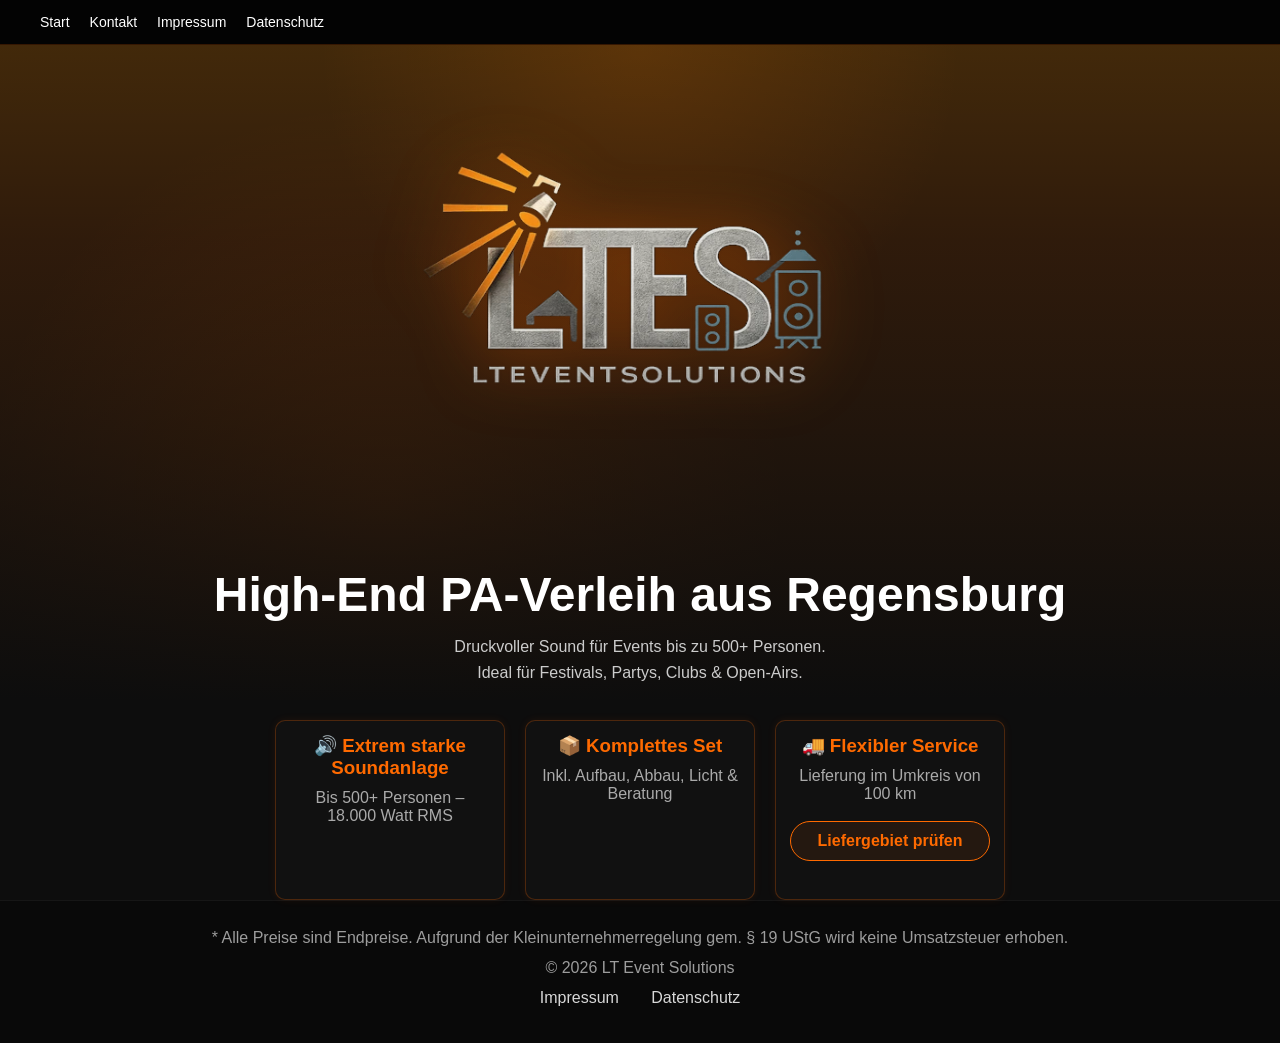
<file: index.html>
<!DOCTYPE html>
<html lang="de">
<head>
<meta charset="UTF-8">
<meta name="viewport" content="width=device-width, initial-scale=1.0">
<title>LT EventSolutions</title>

<style>
body {
    margin: 0;
    font-family: Arial, sans-serif;
    background: #0d0d0d;
    color: white;
}

/* HEADER */
header {
    display: flex;
    justify-content: space-between;
    align-items: center;
    padding: 14px 40px;
    background: rgba(0,0,0,0.8);
    border-bottom: 1px solid rgba(255, 106, 0, 0.2);
}

.nav-left, .nav-right {
    display: flex;
    gap: 20px;
}

header a {
    color: white;
    text-decoration: none;
    font-size: 14px;
    position: relative;
    cursor: pointer;
}

.header-logo-wrap {
    display: flex;
    align-items: center;
    justify-content: center;
}

.header-logo {
    height: 64px;
    width: auto;
    object-fit: contain;
    display: block;
}

.header-btn {
    padding: 8px 16px;
    border: 1px solid #ff6a00;
    border-radius: 6px;
    color: #ff6a00;
    transition: all 0.3s ease;
}

.header-btn:hover {
    background: #ff6a00;
    color: black;
}

/* DROPDOWN */
.dropdown-menu {
    display: none;
    position: absolute;
    top: 100%;
    left: 0;
    background: #1a1a1a;
    border: 1px solid rgba(255, 106, 0, 0.3);
    border-radius: 6px;
    min-width: 250px;
    margin-top: 10px;
    z-index: 100;
}

.dropdown-menu a {
    display: block;
    padding: 12px 16px;
    color: white;
    text-decoration: none;
    border-bottom: 1px solid rgba(255, 106, 0, 0.2);
}

.dropdown-menu a:last-child {
    border-bottom: none;
}

.dropdown-menu a:hover {
    background: rgba(255, 106, 0, 0.1);
    color: #ff6a00;
}

.nav-item {
    position: relative;
}

/* HERO */
.hero {
    min-height: 60vh;
    display: flex;
    justify-content: center;
    align-items: center;
    text-align: center;
    background: linear-gradient(180deg, rgba(255, 140, 0, 0.22) 0%, rgba(255, 110, 0, 0.14) 30%, rgba(13, 13, 13, 0.92) 100%),
                radial-gradient(circle at top center, rgba(255, 121, 0, 0.14), transparent 35%),
                radial-gradient(circle at 30% 70%, rgba(255, 110, 0, 0.10), transparent 40%);
    position: relative;
    overflow: hidden;
}

.hero-content {
    position: relative;
    z-index: 1;
}

.hero-content img {
    width: 760px;
    max-width: 90%;
    height: auto;
    margin: 0 auto 16px;
    display: block;
    filter: drop-shadow(0 0 30px rgba(255, 106, 0, 0.4));
    transform: scaleX(1.08) scaleY(0.96);
}

.hero h1 {
    font-size: 48px;
    margin: 14px 0 12px;
    font-weight: 900;
}

.hero p {
    color: #ccc;
    margin: 0 0 14px;
    font-size: 16px;
    line-height: 1.6;
}

/* FEATURES */
.features {
    display: flex;
    justify-content: center;
    gap: 20px;
    padding: 20px 20px 0;
    text-align: center;
    flex-wrap: wrap;
    align-items: stretch;
}

.feature-box {
    background: #111;
    padding: 14px;
    border-radius: 10px;
    width: 200px;
    min-height: 150px;
    display: flex;
    flex-direction: column;
    justify-content: flex-start;
    border: 0.8px solid rgba(255, 106, 0, 0.25);
    box-shadow: 0 0 8px rgba(255, 106, 0, 0.08);
    transition: all 0.3s ease;
}

.feature-box:hover {
    border-color: rgba(255, 106, 0, 0.45);
    box-shadow: 0 0 18px rgba(255, 106, 0, 0.16);
}

.feature-box h3 {
    margin: 0 0 10px;
    color: #ff6a00;
}

.feature-box p {
    margin: 0;
    color: #aaa;
}

.feature-box .feature-cta {
    margin-top: 18px;
    display: inline-flex;
    align-items: center;
    justify-content: center;
    padding: 10px 18px;
    border-radius: 999px;
    border: 1px solid #ff6a00;
    color: #ff6a00;
    background: rgba(255, 106, 0, 0.08);
    text-decoration: none;
    font-weight: 700;
    transition: all 0.2s ease;
}

.feature-box .feature-cta:hover {
    background: #ff6a00;
    color: #090909;
}

/* SECTION 2 */
.section {
    text-align: center;
    padding: 40px 20px;
}

.section h2 {
    font-size: 28px;
    margin-bottom: 10px;
}

.section p {
    color: #bbb;
    margin: 0;
}

/* FOOTER */
footer {
    padding: 28px 24px 36px;
    text-align: center;
    color: #9d9d9d;
    background: #090909;
    border-top: 1px solid rgba(255, 255, 255, 0.05);
}

footer p {
    margin: 0 0 12px;
}

footer a {
    color: #d8d8d8;
    margin: 0 14px;
    text-decoration: none;
    transition: color 0.2s ease;
}

footer a:hover {
    color: #fff;
}

.hero-actions {
    margin-top: 26px;
    display: flex;
    justify-content: center;
    flex-wrap: wrap;
    gap: 14px;
}

.hero-cta {
    display: inline-flex;
    align-items: center;
    justify-content: center;
    padding: 15px 28px;
    border-radius: 999px;
    border: 1px solid #ff6a00;
    background: rgba(255, 106, 0, 0.08);
    color: #ffb46f;
    font-weight: 700;
    transition: all 0.25s ease;
}

.hero-cta:hover {
    background: #ff6a00;
    color: #090909;
    text-decoration: none;
    transform: translateY(-1px);
}

/* MOBILE RESPONSIVE */
@media (max-width: 900px) {
    header {
        padding: 15px 20px;
        flex-direction: column;
        gap: 15px;
    }

    .nav-left, .nav-right {
        gap: 15px;
    }

    .hero {
        min-height: 60vh;
        padding: 20px;
    }

    .hero-content img {
        width: 180px;
        margin-bottom: 20px;
    }

    .hero h1 {
        font-size: 36px;
    }

    .features {
        flex-direction: column;
        flex-wrap: nowrap;
        align-items: center;
        gap: 15px;
        padding: 15px;
    }

    .feature-box {
        width: 100%;
        max-width: 300px;
    }

    .section {
        padding: 30px 15px;
    }

    .section h2 {
        font-size: 24px;
    }

    .dropdown-menu {
        min-width: 200px;
    }

    .header-logo {
        height: 48px;
    }
}

@media (max-width: 480px) {
    .hero h1 {
        font-size: 28px;
    }

    .hero p {
        font-size: 14px;
    }

    .hero-content img {
        width: 150px;
    }

    header a {
        font-size: 13px;
    }

    .header-btn {
        padding: 6px 12px;
    }

    .features {
        flex-direction: column;
        flex-wrap: nowrap;
        align-items: center;
        gap: 15px;
        padding: 15px;
    }

    .feature-box {
        width: 100%;
        max-width: 300px;
    }

    .header-logo {
        height: 42px;
    }
}


</style>
</head>

<body>

<header>
    <div class="nav-left">
        <a href="index.html">Start</a>
        <a href="kontakt.html">Kontakt</a>
        <a href="impressum.html">Impressum</a>
        <a href="datenschutz.html">Datenschutz</a>
    </div>
</header>

<!-- HERO -->
<section class="hero">
    <div class="hero-content">
        <!-- LOGO -->
        <img src="images/logo.webp" alt="LT EventSolutions Logo">

        <h1>High-End PA-Verleih aus Regensburg</h1>

        <p>
            Druckvoller Sound für Events bis zu 500+ Personen.<br>
            Ideal für Festivals, Partys, Clubs & Open-Airs.
        </p>
    </div>
</section>

<!-- FEATURES -->
<section class="features">
    <div class="feature-box">
        <h3>🔊 Extrem starke Soundanlage</h3>
        <p>Bis 500+ Personen – 18.000 Watt RMS</p>
    </div>

    <div class="feature-box">
        <h3>📦 Komplettes Set</h3>
        <p>Inkl. Aufbau, Abbau, Licht & Beratung</p>
    </div>

    <div class="feature-box">
        <h3>🚚 Flexibler Service</h3>
        <p>Lieferung im Umkreis von 100 km</p>
        <a href="checker.html" class="feature-cta">Liefergebiet prüfen</a>
    </div>
</section>

<!-- PA-Anlagen: Verlinkt auf eigene Seiten (pa-large.html / pa-small.html) -->

<!-- FOOTER -->
<footer>
    <p>* Alle Preise sind Endpreise. Aufgrund der Kleinunternehmerregelung gem. § 19 UStG wird keine Umsatzsteuer erhoben.</p>
    <p>© 2026 LT Event Solutions</p>
    <a href="impressum.html">Impressum</a>
    <a href="datenschutz.html">Datenschutz</a>
</footer>


<script>
(function(){
    function closeAllDropdowns() {
        document.querySelectorAll('.dropdown-menu').forEach(function(el){ el.style.display = 'none'; });
    }

    window.toggleDropdown = function(id) {
        var el = document.getElementById(id);
        if (!el) return;
        var isOpen = window.getComputedStyle(el).display !== 'none';
        closeAllDropdowns();
        el.style.display = isOpen ? 'none' : 'block';
    };

    window.togglePADropdown = function() { toggleDropdown('pa-dropdown'); };

    // Klick außerhalb schließt alle Dropdowns
    document.addEventListener('click', function(e){
        if (e.target.closest('.nav-item')) return;
        closeAllDropdowns();
    });

    // Klick auf Link in Dropdown schließt auch
    document.querySelectorAll('.dropdown-menu a').forEach(function(a){ a.addEventListener('click', closeAllDropdowns); });
})();
</script>
</file>
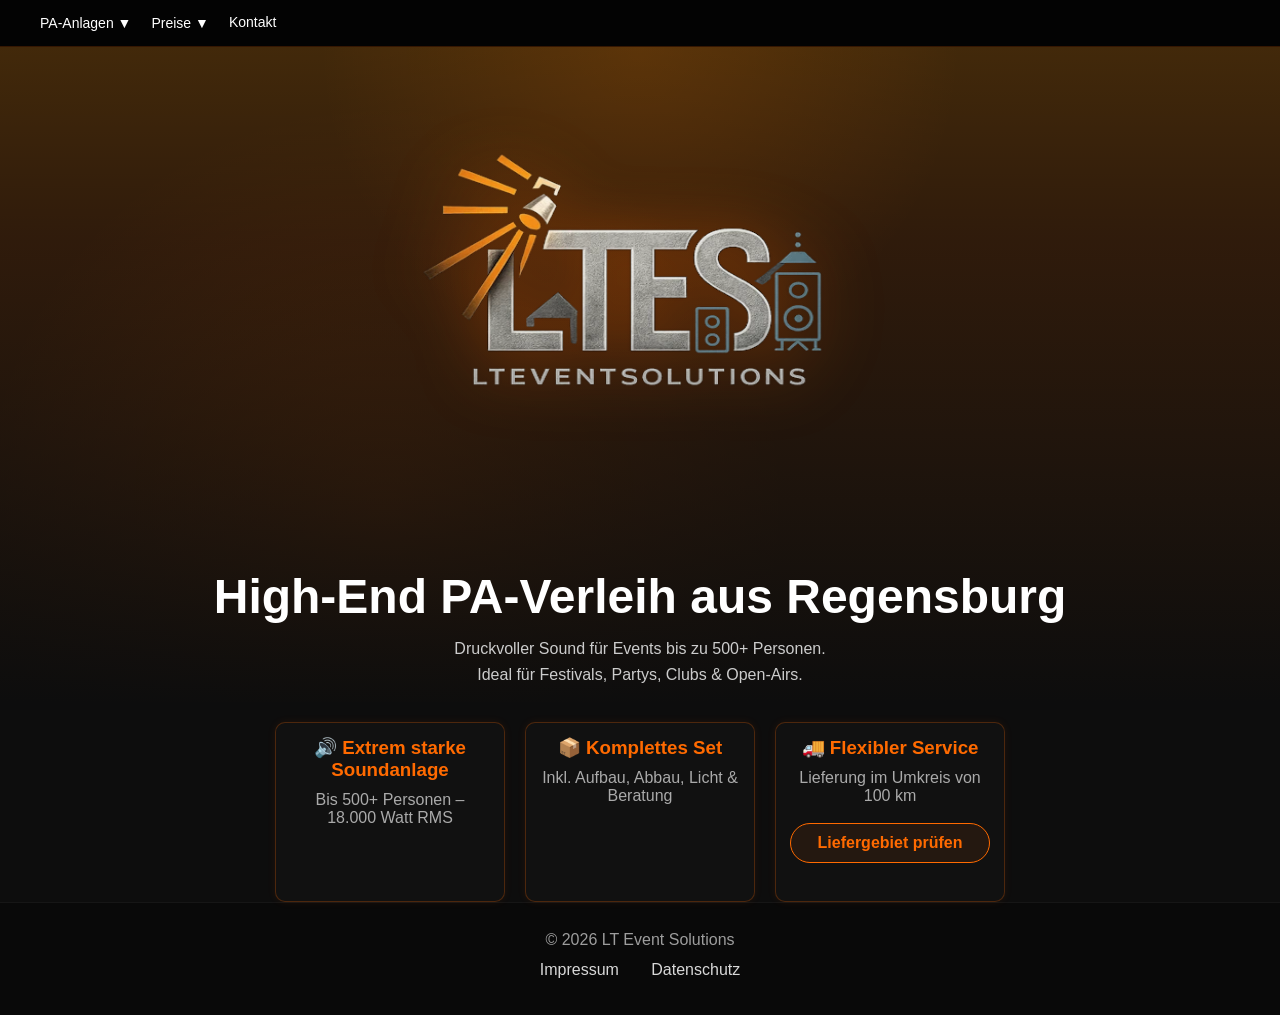
<file: docs/index.html>
<!DOCTYPE html>
<html lang="de">
<head>
<meta charset="UTF-8">
<meta name="viewport" content="width=device-width, initial-scale=1.0">
<title>LT EventSolutions</title>

<style>
body {
    margin: 0;
    font-family: Arial, sans-serif;
    background: #0d0d0d;
    color: white;
}

/* HEADER */
header {
    display: flex;
    justify-content: space-between;
    align-items: center;
    padding: 14px 40px;
    background: rgba(0,0,0,0.8);
    border-bottom: 1px solid rgba(255, 106, 0, 0.2);
}

.nav-left, .nav-right {
    display: flex;
    gap: 20px;
}

header a {
    color: white;
    text-decoration: none;
    font-size: 14px;
    position: relative;
    cursor: pointer;
}

.header-logo-wrap {
    display: flex;
    align-items: center;
    justify-content: center;
}

.header-logo {
    height: 64px;
    width: auto;
    object-fit: contain;
    display: block;
}

.header-btn {
    padding: 8px 16px;
    border: 1px solid #ff6a00;
    border-radius: 6px;
    color: #ff6a00;
    transition: all 0.3s ease;
}

.header-btn:hover {
    background: #ff6a00;
    color: black;
}

/* DROPDOWN */
.dropdown-menu {
    display: none;
    position: absolute;
    top: 100%;
    left: 0;
    background: #1a1a1a;
    border: 1px solid rgba(255, 106, 0, 0.3);
    border-radius: 6px;
    min-width: 250px;
    margin-top: 10px;
    z-index: 100;
}

.dropdown-menu a {
    display: block;
    padding: 12px 16px;
    color: white;
    text-decoration: none;
    border-bottom: 1px solid rgba(255, 106, 0, 0.2);
}

.dropdown-menu a:last-child {
    border-bottom: none;
}

.dropdown-menu a:hover {
    background: rgba(255, 106, 0, 0.1);
    color: #ff6a00;
}

.nav-item {
    position: relative;
}

/* HERO */
.hero {
    min-height: 60vh;
    display: flex;
    justify-content: center;
    align-items: center;
    text-align: center;
    background: linear-gradient(180deg, rgba(255, 140, 0, 0.22) 0%, rgba(255, 110, 0, 0.14) 30%, rgba(13, 13, 13, 0.92) 100%),
                radial-gradient(circle at top center, rgba(255, 121, 0, 0.14), transparent 35%),
                radial-gradient(circle at 30% 70%, rgba(255, 110, 0, 0.10), transparent 40%);
    position: relative;
    overflow: hidden;
}

.hero-content {
    position: relative;
    z-index: 1;
}

.hero-content img {
    width: 760px;
    max-width: 90%;
    height: auto;
    margin: 0 auto 16px;
    display: block;
    filter: drop-shadow(0 0 30px rgba(255, 106, 0, 0.4));
    transform: scaleX(1.08) scaleY(0.96);
}

.hero h1 {
    font-size: 48px;
    margin: 14px 0 12px;
    font-weight: 900;
}

.hero p {
    color: #ccc;
    margin: 0 0 14px;
    font-size: 16px;
    line-height: 1.6;
}

/* FEATURES */
.features {
    display: flex;
    justify-content: center;
    gap: 20px;
    padding: 20px 20px 0;
    text-align: center;
    flex-wrap: wrap;
    align-items: stretch;
}

.feature-box {
    background: #111;
    padding: 14px;
    border-radius: 10px;
    width: 200px;
    min-height: 150px;
    display: flex;
    flex-direction: column;
    justify-content: flex-start;
    border: 0.8px solid rgba(255, 106, 0, 0.25);
    box-shadow: 0 0 8px rgba(255, 106, 0, 0.08);
    transition: all 0.3s ease;
}

.feature-box:hover {
    border-color: rgba(255, 106, 0, 0.45);
    box-shadow: 0 0 18px rgba(255, 106, 0, 0.16);
}

.feature-box h3 {
    margin: 0 0 10px;
    color: #ff6a00;
}

.feature-box p {
    margin: 0;
    color: #aaa;
}

.feature-box .feature-cta {
    margin-top: 18px;
    display: inline-flex;
    align-items: center;
    justify-content: center;
    padding: 10px 18px;
    border-radius: 999px;
    border: 1px solid #ff6a00;
    color: #ff6a00;
    background: rgba(255, 106, 0, 0.08);
    text-decoration: none;
    font-weight: 700;
    transition: all 0.2s ease;
}

.feature-box .feature-cta:hover {
    background: #ff6a00;
    color: #090909;
}

/* SECTION 2 */
.section {
    text-align: center;
    padding: 40px 20px;
}

.section h2 {
    font-size: 28px;
    margin-bottom: 10px;
}

.section p {
    color: #bbb;
    margin: 0;
}

/* FOOTER */
footer {
    padding: 28px 24px 36px;
    text-align: center;
    color: #9d9d9d;
    background: #090909;
    border-top: 1px solid rgba(255, 255, 255, 0.05);
}

footer p {
    margin: 0 0 12px;
}

footer a {
    color: #d8d8d8;
    margin: 0 14px;
    text-decoration: none;
    transition: color 0.2s ease;
}

footer a:hover {
    color: #fff;
}

.hero-actions {
    margin-top: 26px;
    display: flex;
    justify-content: center;
    flex-wrap: wrap;
    gap: 14px;
}

.hero-cta {
    display: inline-flex;
    align-items: center;
    justify-content: center;
    padding: 15px 28px;
    border-radius: 999px;
    border: 1px solid #ff6a00;
    background: rgba(255, 106, 0, 0.08);
    color: #ffb46f;
    font-weight: 700;
    transition: all 0.25s ease;
}

.hero-cta:hover {
    background: #ff6a00;
    color: #090909;
    text-decoration: none;
    transform: translateY(-1px);
}

/* MOBILE RESPONSIVE */
@media (max-width: 900px) {
    header {
        padding: 15px 20px;
        flex-direction: column;
        gap: 15px;
    }

    .nav-left, .nav-right {
        gap: 15px;
    }

    .hero {
        min-height: 60vh;
        padding: 20px;
    }

    .hero-content img {
        width: 180px;
        margin-bottom: 20px;
    }

    .hero h1 {
        font-size: 36px;
    }

    .features {
        flex-direction: column;
        flex-wrap: nowrap;
        align-items: center;
        gap: 15px;
        padding: 15px;
    }

    .feature-box {
        width: 100%;
        max-width: 300px;
    }

    .section {
        padding: 30px 15px;
    }

    .section h2 {
        font-size: 24px;
    }

    .dropdown-menu {
        min-width: 200px;
    }

    .header-logo {
        height: 48px;
    }
}

@media (max-width: 480px) {
    .hero h1 {
        font-size: 28px;
    }

    .hero p {
        font-size: 14px;
    }

    .hero-content img {
        width: 150px;
    }

    header a {
        font-size: 13px;
    }

    .header-btn {
        padding: 6px 12px;
    }

    .features {
        flex-direction: column;
        flex-wrap: nowrap;
        align-items: center;
        gap: 15px;
        padding: 15px;
    }

    .feature-box {
        width: 100%;
        max-width: 300px;
    }

    .header-logo {
        height: 42px;
    }
}


</style>
</head>

<body>

<header>
    <div class="nav-left">
        <div class="nav-item">
            <a href="#" onclick="togglePADropdown(); return false;">PA-Anlagen ▼</a>
            <div id="pa-dropdown" class="dropdown-menu">
                <a href="pa-large.html">High-End PA-Anlage für große Events</a>
                <a href="pa-small.html">PA-Anlage für mittlere Events</a>
            </div>
        </div>
        <div class="nav-item">
            <a href="#" onclick="toggleDropdown('preise-dropdown'); return false;">Preise ▼</a>
            <div id="preise-dropdown" class="dropdown-menu">
                <div style="color:#ff6a00; padding:12px 16px; border-bottom:1px solid rgba(255, 106, 0, 0.2); font-weight:bold;">Große Events</div>
                <div style="color:#999; padding:8px 16px; font-size:14px; border-bottom:1px solid rgba(255, 106, 0, 0.2);">Tagesmiete: 350€ | Weekend: 600€</div>
                <div style="color:#ff6a00; padding:12px 16px; border-bottom:1px solid rgba(255, 106, 0, 0.2); font-weight:bold;">Mittlere Events</div>
                <div style="color:#999; padding:8px 16px; font-size:14px;">Tagesmiete: ab 175€ | Weekend: 250€</div>
            </div>
        </div>
        <a href="kontakt.html">Kontakt</a>
    </div>
</header>

<!-- HERO -->
<section class="hero">
    <div class="hero-content">
        <!-- LOGO -->
        <img src="./images/logo.webp" alt="LT EventSolutions Logo">

        <h1>High-End PA-Verleih aus Regensburg</h1>

        <p>
            Druckvoller Sound für Events bis zu 500+ Personen.<br>
            Ideal für Festivals, Partys, Clubs & Open-Airs.
        </p>
    </div>
</section>

<!-- FEATURES -->
<section class="features">
    <div class="feature-box">
        <h3>🔊 Extrem starke Soundanlage</h3>
        <p>Bis 500+ Personen – 18.000 Watt RMS</p>
    </div>

    <div class="feature-box">
        <h3>📦 Komplettes Set</h3>
        <p>Inkl. Aufbau, Abbau, Licht & Beratung</p>
    </div>

    <div class="feature-box">
        <h3>🚚 Flexibler Service</h3>
        <p>Lieferung im Umkreis von 100 km</p>
        <a href="checker.html" class="feature-cta">Liefergebiet prüfen</a>
    </div>
</section>

<!-- PA-Anlagen: Verlinkt auf eigene Seiten (pa-large.html / pa-small.html) -->

<!-- FOOTER -->
<footer>
    <p>© 2026 LT Event Solutions</p>
    <a href="impressum.html">Impressum</a>
    <a href="datenschutz.html">Datenschutz</a>
</footer>


<script>
(function(){
    function closeAllDropdowns() {
        document.querySelectorAll('.dropdown-menu').forEach(function(el){ el.style.display = 'none'; });
    }

    window.toggleDropdown = function(id) {
        var el = document.getElementById(id);
        if (!el) return;
        var isOpen = window.getComputedStyle(el).display !== 'none';
        closeAllDropdowns();
        el.style.display = isOpen ? 'none' : 'block';
    };

    window.togglePADropdown = function() { toggleDropdown('pa-dropdown'); };

    // Klick außerhalb schließt alle Dropdowns
    document.addEventListener('click', function(e){
        if (e.target.closest('.nav-item')) return;
        closeAllDropdowns();
    });

    // Klick auf Link in Dropdown schließt auch
    document.querySelectorAll('.dropdown-menu a').forEach(function(a){ a.addEventListener('click', closeAllDropdowns); });
})();
</script>
</file>
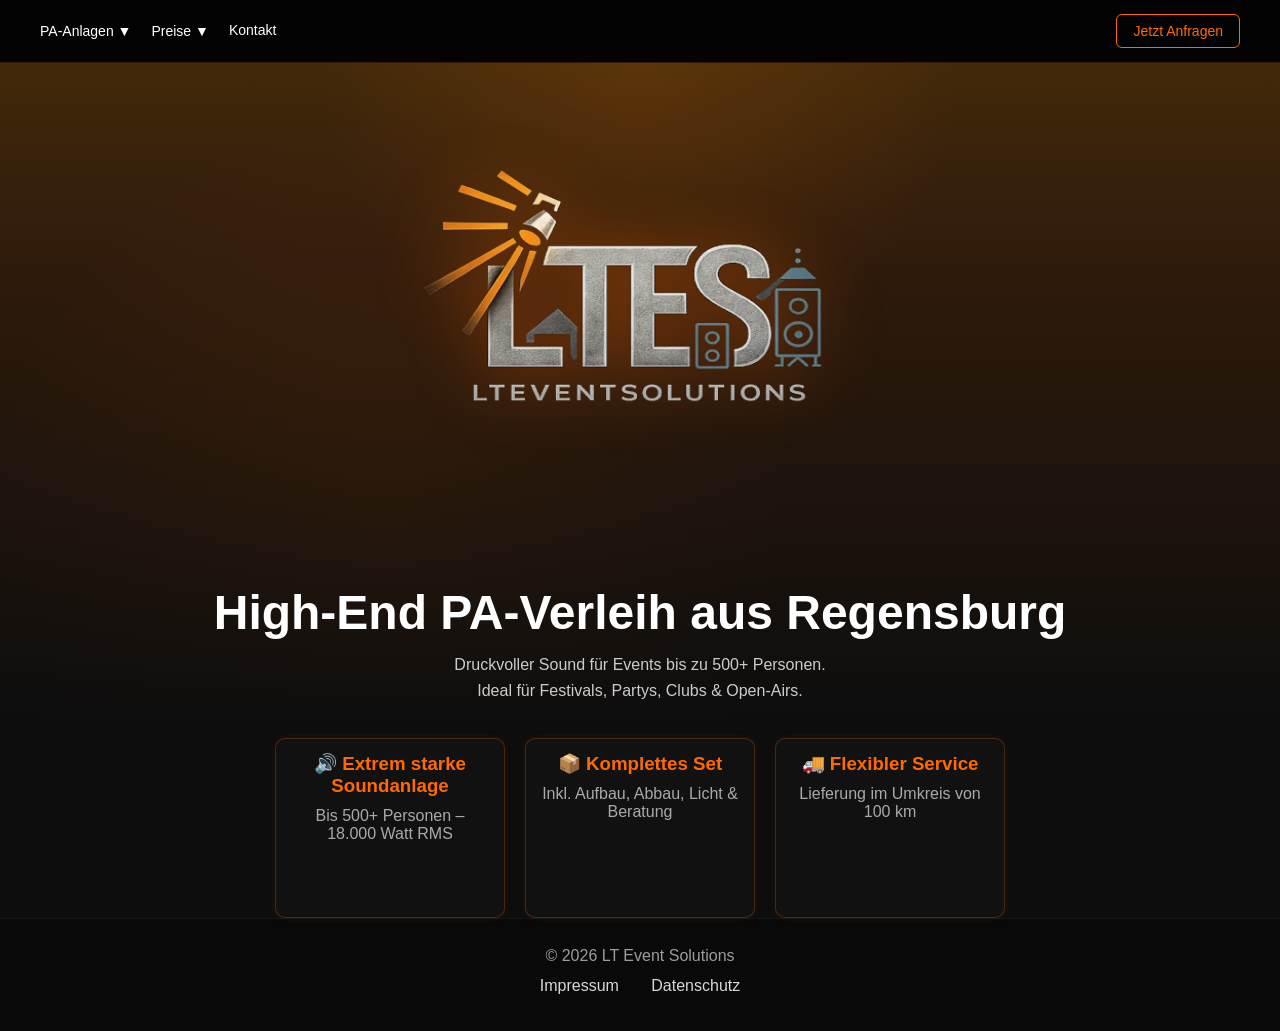
<file: meine-website/index.html>
<!DOCTYPE html>
<html lang="de">
<head>
<meta charset="UTF-8">
<meta name="viewport" content="width=device-width, initial-scale=1.0">
<title>LT EventSolutions</title>

<style>
body {
    margin: 0;
    font-family: Arial, sans-serif;
    background: #0d0d0d;
    color: white;
}

/* HEADER */
header {
    display: flex;
    justify-content: space-between;
    align-items: center;
    padding: 14px 40px;
    background: rgba(0,0,0,0.8);
    border-bottom: 1px solid rgba(255, 106, 0, 0.2);
}

.nav-left, .nav-right {
    display: flex;
    gap: 20px;
}

header a {
    color: white;
    text-decoration: none;
    font-size: 14px;
    position: relative;
    cursor: pointer;
}

.header-btn {
    padding: 8px 16px;
    border: 1px solid #ff6a00;
    border-radius: 6px;
    color: #ff6a00;
    transition: all 0.3s ease;
}

.header-btn:hover {
    background: #ff6a00;
    color: black;
}

/* DROPDOWN */
.dropdown-menu {
    display: none;
    position: absolute;
    top: 100%;
    left: 0;
    background: #1a1a1a;
    border: 1px solid rgba(255, 106, 0, 0.3);
    border-radius: 6px;
    min-width: 250px;
    margin-top: 10px;
    z-index: 100;
}

.dropdown-menu a {
    display: block;
    padding: 12px 16px;
    color: white;
    text-decoration: none;
    border-bottom: 1px solid rgba(255, 106, 0, 0.2);
}

.dropdown-menu a:last-child {
    border-bottom: none;
}

.dropdown-menu a:hover {
    background: rgba(255, 106, 0, 0.1);
    color: #ff6a00;
}

.nav-item {
    position: relative;
}

/* HERO */
.hero {
    min-height: 60vh;
    display: flex;
    justify-content: center;
    align-items: center;
    text-align: center;
    background: linear-gradient(180deg, rgba(255, 140, 0, 0.22) 0%, rgba(255, 110, 0, 0.14) 30%, rgba(13, 13, 13, 0.92) 100%),
                radial-gradient(circle at top center, rgba(255, 121, 0, 0.14), transparent 35%),
                radial-gradient(circle at 30% 70%, rgba(255, 110, 0, 0.10), transparent 40%);
    position: relative;
    overflow: hidden;
}

.hero-content {
    position: relative;
    z-index: 1;
}

.hero-content img {
    width: 760px;
    max-width: 90%;
    height: auto;
    margin: 0 auto 16px;
    display: block;
    filter: drop-shadow(0 0 30px rgba(255, 106, 0, 0.4));
    transform: scaleX(1.08) scaleY(0.96);
}

.hero h1 {
    font-size: 48px;
    margin: 14px 0 12px;
    font-weight: 900;
}

.hero p {
    color: #ccc;
    margin: 0 0 14px;
    font-size: 16px;
    line-height: 1.6;
}

/* FEATURES */
.features {
    display: flex;
    justify-content: center;
    gap: 20px;
    padding: 20px 20px 0;
    text-align: center;
    flex-wrap: wrap;
    align-items: stretch;
}

.feature-box {
    background: #111;
    padding: 14px;
    border-radius: 10px;
    width: 200px;
    min-height: 150px;
    display: flex;
    flex-direction: column;
    justify-content: flex-start;
    border: 0.8px solid rgba(255, 106, 0, 0.25);
    box-shadow: 0 0 8px rgba(255, 106, 0, 0.08);
    transition: all 0.3s ease;
}

.feature-box:hover {
    border-color: rgba(255, 106, 0, 0.45);
    box-shadow: 0 0 18px rgba(255, 106, 0, 0.16);
}

.feature-box h3 {
    margin: 0 0 10px;
    color: #ff6a00;
}

.feature-box p {
    margin: 0;
    color: #aaa;
}

/* SECTION 2 */
.section {
    text-align: center;
    padding: 40px 20px;
}

.section h2 {
    font-size: 28px;
    margin-bottom: 10px;
}

.section p {
    color: #bbb;
    margin: 0;
}

/* FOOTER */
footer {
    padding: 28px 24px 36px;
    text-align: center;
    color: #9d9d9d;
    background: #090909;
    border-top: 1px solid rgba(255, 255, 255, 0.05);
}

footer p {
    margin: 0 0 12px;
}

footer a {
    color: #d8d8d8;
    margin: 0 14px;
    text-decoration: none;
    transition: color 0.2s ease;
}

footer a:hover {
    color: #fff;
}

/* MOBILE RESPONSIVE */
@media (max-width: 900px) {
    header {
        padding: 15px 20px;
        flex-direction: column;
        gap: 15px;
    }

    .nav-left, .nav-right {
        gap: 15px;
    }

    .hero {
        min-height: 60vh;
        padding: 20px;
    }

    .hero-content img {
        width: 180px;
        margin-bottom: 20px;
    }

    .hero h1 {
        font-size: 36px;
    }

    .features {
        flex-direction: column;
        flex-wrap: nowrap;
        align-items: center;
        gap: 15px;
        padding: 15px;
    }

    .feature-box {
        width: 100%;
        max-width: 300px;
    }

    .section {
        padding: 30px 15px;
    }

    .section h2 {
        font-size: 24px;
    }

    .dropdown-menu {
        min-width: 200px;
    }
}

@media (max-width: 480px) {
    .hero h1 {
        font-size: 28px;
    }

    .hero p {
        font-size: 14px;
    }

    .hero-content img {
        width: 150px;
    }

    header a {
        font-size: 13px;
    }

    .header-btn {
        padding: 6px 12px;
    }

    .features {
        flex-direction: column;
        flex-wrap: nowrap;
        align-items: center;
        gap: 15px;
        padding: 15px;
    }

    .feature-box {
        width: 100%;
        max-width: 300px;
    }
}


</style>
</head>

<body>

<header>
    <div class="nav-left">
        <div class="nav-item">
            <a href="#" onclick="togglePADropdown(); return false;">PA-Anlagen ▼</a>
            <div id="pa-dropdown" class="dropdown-menu">
                <a href="#" onclick="showPASystem('large'); return false;">High-End PA-Anlage für große Events</a>
                <a href="#" onclick="showPASystem('small'); return false;">PA-Anlage für mittlere Events</a>
            </div>
        </div>
        <div class="nav-item">
            <a href="#" onclick="document.getElementById('preise-dropdown').style.display = document.getElementById('preise-dropdown').style.display === 'none' ? 'block' : 'none'; return false;">Preise ▼</a>
            <div id="preise-dropdown" class="dropdown-menu">
                <div style="color:#ff6a00; padding:12px 16px; border-bottom:1px solid rgba(255, 106, 0, 0.2); font-weight:bold;">Große Events</div>
                <div style="color:#999; padding:8px 16px; font-size:14px; border-bottom:1px solid rgba(255, 106, 0, 0.2);">Tagesmiete: 350€ | Weekend: 600€</div>
                <div style="color:#ff6a00; padding:12px 16px; border-bottom:1px solid rgba(255, 106, 0, 0.2); font-weight:bold;">Mittlere Events</div>
                <div style="color:#999; padding:8px 16px; font-size:14px;">Tagesmiete: ab 175€ | Weekend: 250€</div>
            </div>
        </div>
        <a href="kontakt.html">Kontakt</a>
    </div>

    <div class="nav-right">
        <a href="kontakt.html" class="header-btn">Jetzt Anfragen</a>
    </div>
</header>

<!-- HERO -->
<section class="hero">
    <div class="hero-content">
        <!-- LOGO -->
        <img src="images/logo.webp" alt="LT EventSolutions Logo">

        <h1>High-End PA-Verleih aus Regensburg</h1>

        <p>
            Druckvoller Sound für Events bis zu 500+ Personen.<br>
            Ideal für Festivals, Partys, Clubs & Open-Airs.
        </p>
    </div>
</section>

<!-- FEATURES -->
<section class="features">
    <div class="feature-box">
        <h3>🔊 Extrem starke Soundanlage</h3>
        <p>Bis 500+ Personen – 18.000 Watt RMS</p>
    </div>

    <div class="feature-box">
        <h3>📦 Komplettes Set</h3>
        <p>Inkl. Aufbau, Abbau, Licht & Beratung</p>
    </div>

    <div class="feature-box">
        <h3>🚚 Flexibler Service</h3>
        <p>Lieferung im Umkreis von 100 km</p>
    </div>
</section>

<!-- SECTION 2 -->
<section class="section" id="large-system" style="display: none;">
    <h2>High-End PA-Anlage für große Events</h2>
    <p>Unser System für Festivals, Open-Airs und Club-Events mit hoher Besucherzahl.</p>
    <div class="content-box" style="text-align: left; max-width: 800px; margin: 30px auto;">
        <ul style="color: #ccc; line-height: 1.8;">
            <li>2× HK VT 212 Nachbauten, 800W RMS pro Stück</li>
            <li>2× Doppel-21" Paraflex Subwoofer, 4000W RMS pro Stück</li>
            <li>4× 18" Hornbässe von Turbosound, 1500W RMS pro Stück</li>
            <li>2× 18" Hornbässe für Kickbereich, 1000W RMS pro Stück</li>
            <li>Professionelles Amping mit DSP</li>
            <li>Modular erweiterbar für noch größere Events</li>
            <li>Anschluss über DJ-Equipment / Mischpult oder Bluetooth</li>
            <li>Auf- und Abbau inklusive</li>
        </ul>
        <p style="margin-top: 30px; color: #ff6a00; font-weight: bold;">Tagesmiete: 350€ | Wochenende: 600€</p>
    </div>
</section>

<section class="section" id="small-system" style="display: none;">
    <h2>PA-Anlage für mittlere Events</h2>
    <p>Perfekt für Partys, Hochzeiten, Vereinsfeste und kleinere Open-Airs.</p>
    <div class="content-box" style="text-align: left; max-width: 800px; margin: 30px auto;">
        <ul style="color: #ccc; line-height: 1.8;">
            <li>2× Electrovoice SX300 (je 300W RMS)</li>
            <li>2-4× Turbosound TSE 118 (je 1500W RMS)</li>
            <li>2× höhenverstellbare Stative für Topteile</li>
            <li>Rack mit Amping</li>
            <li>Anschluss über DJ-/Mischpult oder Bluetooth</li>
            <li>Auf- und Abbau inklusive</li>
            <li>Optional: kleine oder große Traverse</li>
            <li>Optional: Kombination mit Lichtsets</li>
        </ul>
        <p style="margin-top: 30px; color: #ff6a00; font-weight: bold;">Tagesmiete: ab 175€ | Wochenende: 250€</p>
    </div>
</section>

<!-- FOOTER -->
<footer>
    <p>© 2026 LT Event Solutions</p>
    <a href="impressum.html">Impressum</a>
    <a href="datenschutz.html">Datenschutz</a>
</footer>


<script>
function togglePADropdown() {
    const dropdown = document.getElementById('pa-dropdown');
    dropdown.style.display = dropdown.style.display === 'none' ? 'block' : 'none';
}

function showPASystem(type) {
    // Verstecke beide Systeme
    document.getElementById('large-system').style.display = 'none';
    document.getElementById('small-system').style.display = 'none';
    
    // Zeige das gewählte System
    if (type === 'large') {
        document.getElementById('large-system').style.display = 'block';
    } else if (type === 'small') {
        document.getElementById('small-system').style.display = 'block';
    }
    
    // Verstecke Dropdown
    document.getElementById('pa-dropdown').style.display = 'none';
    
    // Scrolle zur Section
    setTimeout(function() {
        const element = document.getElementById(type === 'large' ? 'large-system' : 'small-system');
        element.scrollIntoView({ behavior: 'smooth', block: 'start' });
    }, 100);
}

// Schließe Dropdown, wenn man außerhalb klickt
document.addEventListener('click', function(event) {
    const dropdown = document.getElementById('pa-dropdown');
    const navItem = event.target.closest('.nav-item');
    if (!navItem && dropdown.style.display === 'block') {
        dropdown.style.display = 'none';
    }
});
</script>
</file>
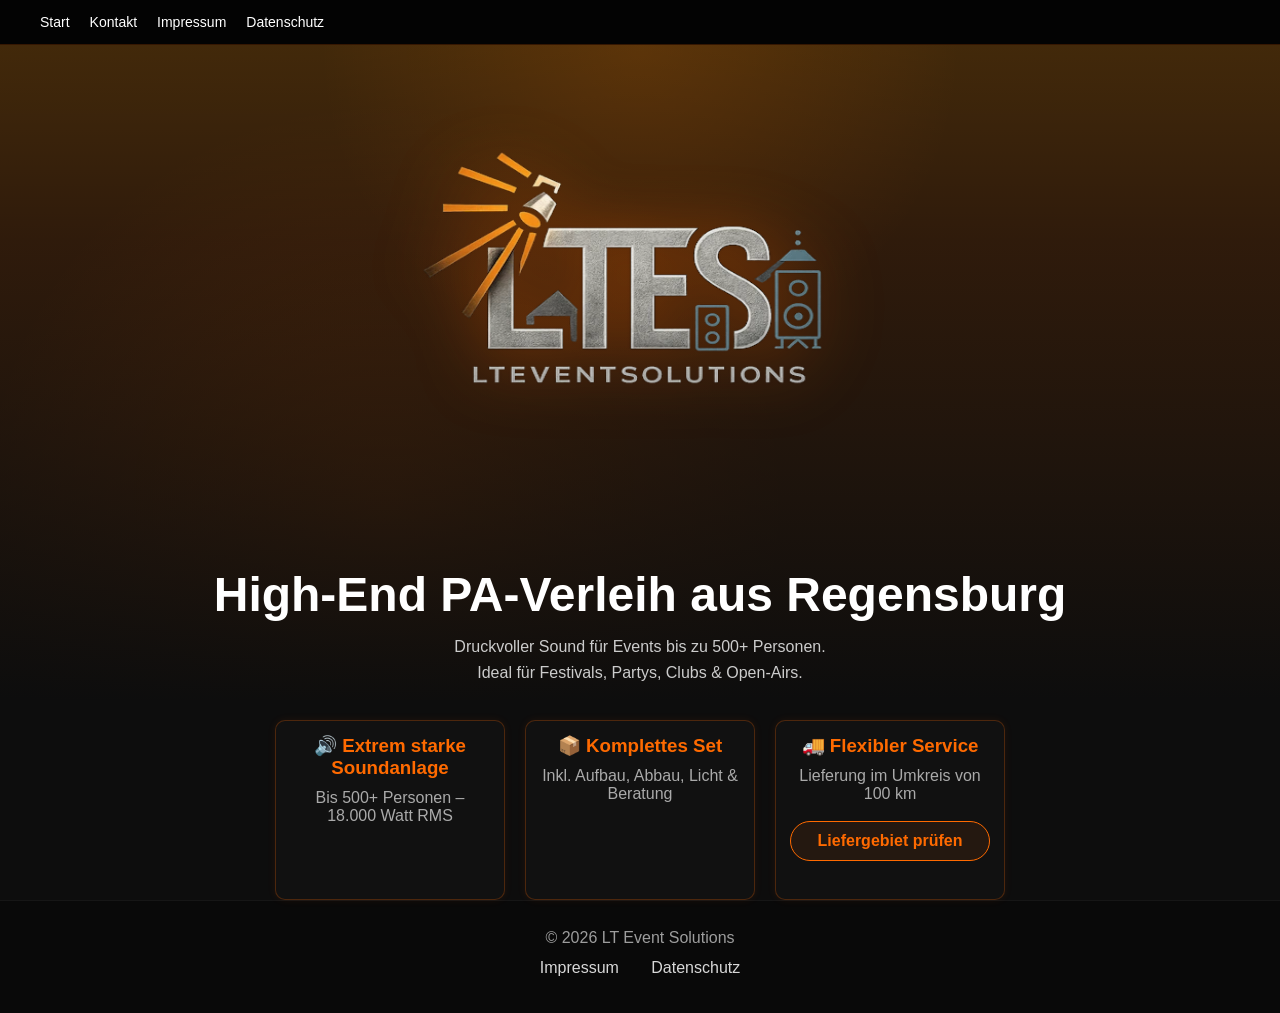
<file: duplicates_backup/docs/index.html>
<!DOCTYPE html>
<html lang="de">
<head>
<meta charset="UTF-8">
<meta name="viewport" content="width=device-width, initial-scale=1.0">
<title>LT EventSolutions</title>

<style>
body {
    margin: 0;
    font-family: Arial, sans-serif;
    background: #0d0d0d;
    color: white;
}

/* HEADER */
header {
    display: flex;
    justify-content: space-between;
    align-items: center;
    padding: 14px 40px;
    background: rgba(0,0,0,0.8);
    border-bottom: 1px solid rgba(255, 106, 0, 0.2);
}

.nav-left, .nav-right {
    display: flex;
    gap: 20px;
}

header a {
    color: white;
    text-decoration: none;
    font-size: 14px;
    position: relative;
    cursor: pointer;
}

.header-logo-wrap {
    display: flex;
    align-items: center;
    justify-content: center;
}

.header-logo {
    height: 64px;
    width: auto;
    object-fit: contain;
    display: block;
}

.header-btn {
    padding: 8px 16px;
    border: 1px solid #ff6a00;
    border-radius: 6px;
    color: #ff6a00;
    transition: all 0.3s ease;
}

.header-btn:hover {
    background: #ff6a00;
    color: black;
}

/* DROPDOWN */
.dropdown-menu {
    display: none;
    position: absolute;
    top: 100%;
    left: 0;
    background: #1a1a1a;
    border: 1px solid rgba(255, 106, 0, 0.3);
    border-radius: 6px;
    min-width: 250px;
    margin-top: 10px;
    z-index: 100;
}

.dropdown-menu a {
    display: block;
    padding: 12px 16px;
    color: white;
    text-decoration: none;
    border-bottom: 1px solid rgba(255, 106, 0, 0.2);
}

.dropdown-menu a:last-child {
    border-bottom: none;
}

.dropdown-menu a:hover {
    background: rgba(255, 106, 0, 0.1);
    color: #ff6a00;
}

.nav-item {
    position: relative;
}

/* HERO */
.hero {
    min-height: 60vh;
    display: flex;
    justify-content: center;
    align-items: center;
    text-align: center;
    background: linear-gradient(180deg, rgba(255, 140, 0, 0.22) 0%, rgba(255, 110, 0, 0.14) 30%, rgba(13, 13, 13, 0.92) 100%),
                radial-gradient(circle at top center, rgba(255, 121, 0, 0.14), transparent 35%),
                radial-gradient(circle at 30% 70%, rgba(255, 110, 0, 0.10), transparent 40%);
    position: relative;
    overflow: hidden;
}

.hero-content {
    position: relative;
    z-index: 1;
}

.hero-content img {
    width: 760px;
    max-width: 90%;
    height: auto;
    margin: 0 auto 16px;
    display: block;
    filter: drop-shadow(0 0 30px rgba(255, 106, 0, 0.4));
    transform: scaleX(1.08) scaleY(0.96);
}

.hero h1 {
    font-size: 48px;
    margin: 14px 0 12px;
    font-weight: 900;
}

.hero p {
    color: #ccc;
    margin: 0 0 14px;
    font-size: 16px;
    line-height: 1.6;
}

/* FEATURES */
.features {
    display: flex;
    justify-content: center;
    gap: 20px;
    padding: 20px 20px 0;
    text-align: center;
    flex-wrap: wrap;
    align-items: stretch;
}

.feature-box {
    background: #111;
    padding: 14px;
    border-radius: 10px;
    width: 200px;
    min-height: 150px;
    display: flex;
    flex-direction: column;
    justify-content: flex-start;
    border: 0.8px solid rgba(255, 106, 0, 0.25);
    box-shadow: 0 0 8px rgba(255, 106, 0, 0.08);
    transition: all 0.3s ease;
}

.feature-box:hover {
    border-color: rgba(255, 106, 0, 0.45);
    box-shadow: 0 0 18px rgba(255, 106, 0, 0.16);
}

.feature-box h3 {
    margin: 0 0 10px;
    color: #ff6a00;
}

.feature-box p {
    margin: 0;
    color: #aaa;
}

.feature-box .feature-cta {
    margin-top: 18px;
    display: inline-flex;
    align-items: center;
    justify-content: center;
    padding: 10px 18px;
    border-radius: 999px;
    border: 1px solid #ff6a00;
    color: #ff6a00;
    background: rgba(255, 106, 0, 0.08);
    text-decoration: none;
    font-weight: 700;
    transition: all 0.2s ease;
}

.feature-box .feature-cta:hover {
    background: #ff6a00;
    color: #090909;
}

/* SECTION 2 */
.section {
    text-align: center;
    padding: 40px 20px;
}

.section h2 {
    font-size: 28px;
    margin-bottom: 10px;
}

.section p {
    color: #bbb;
    margin: 0;
}

/* FOOTER */
footer {
    padding: 28px 24px 36px;
    text-align: center;
    color: #9d9d9d;
    background: #090909;
    border-top: 1px solid rgba(255, 255, 255, 0.05);
}

footer p {
    margin: 0 0 12px;
}

footer a {
    color: #d8d8d8;
    margin: 0 14px;
    text-decoration: none;
    transition: color 0.2s ease;
}

footer a:hover {
    color: #fff;
}

.hero-actions {
    margin-top: 26px;
    display: flex;
    justify-content: center;
    flex-wrap: wrap;
    gap: 14px;
}

.hero-cta {
    display: inline-flex;
    align-items: center;
    justify-content: center;
    padding: 15px 28px;
    border-radius: 999px;
    border: 1px solid #ff6a00;
    background: rgba(255, 106, 0, 0.08);
    color: #ffb46f;
    font-weight: 700;
    transition: all 0.25s ease;
}

.hero-cta:hover {
    background: #ff6a00;
    color: #090909;
    text-decoration: none;
    transform: translateY(-1px);
}

/* MOBILE RESPONSIVE */
@media (max-width: 900px) {
    header {
        padding: 15px 20px;
        flex-direction: column;
        gap: 15px;
    }

    .nav-left, .nav-right {
        gap: 15px;
    }

    .hero {
        min-height: 60vh;
        padding: 20px;
    }

    .hero-content img {
        width: 180px;
        margin-bottom: 20px;
    }

    .hero h1 {
        font-size: 36px;
    }

    .features {
        flex-direction: column;
        flex-wrap: nowrap;
        align-items: center;
        gap: 15px;
        padding: 15px;
    }

    .feature-box {
        width: 100%;
        max-width: 300px;
    }

    .section {
        padding: 30px 15px;
    }

    .section h2 {
        font-size: 24px;
    }

    .dropdown-menu {
        min-width: 200px;
    }

    .header-logo {
        height: 48px;
    }
}

@media (max-width: 480px) {
    .hero h1 {
        font-size: 28px;
    }

    .hero p {
        font-size: 14px;
    }

    .hero-content img {
        width: 150px;
    }

    header a {
        font-size: 13px;
    }

    .header-btn {
        padding: 6px 12px;
    }

    .features {
        flex-direction: column;
        flex-wrap: nowrap;
        align-items: center;
        gap: 15px;
        padding: 15px;
    }

    .feature-box {
        width: 100%;
        max-width: 300px;
    }

    .header-logo {
        height: 42px;
    }
}


</style>
</head>

<body>

<header>
    <div class="nav-left">
        <a href="index.html">Start</a>
        <a href="kontakt.html">Kontakt</a>
        <a href="impressum.html">Impressum</a>
        <a href="datenschutz.html">Datenschutz</a>
    </div>
</header>

<!-- HERO -->
<section class="hero">
    <div class="hero-content">
        <!-- LOGO -->
        <img src="./images/logo.webp" alt="LT EventSolutions Logo">

        <h1>High-End PA-Verleih aus Regensburg</h1>

        <p>
            Druckvoller Sound für Events bis zu 500+ Personen.<br>
            Ideal für Festivals, Partys, Clubs & Open-Airs.
        </p>
    </div>
</section>

<!-- FEATURES -->
<section class="features">
    <div class="feature-box">
        <h3>🔊 Extrem starke Soundanlage</h3>
        <p>Bis 500+ Personen – 18.000 Watt RMS</p>
    </div>

    <div class="feature-box">
        <h3>📦 Komplettes Set</h3>
        <p>Inkl. Aufbau, Abbau, Licht & Beratung</p>
    </div>

    <div class="feature-box">
        <h3>🚚 Flexibler Service</h3>
        <p>Lieferung im Umkreis von 100 km</p>
        <a href="checker.html" class="feature-cta">Liefergebiet prüfen</a>
    </div>
</section>

<!-- PA-Anlagen: Verlinkt auf eigene Seiten (pa-large.html / pa-small.html) -->

<!-- FOOTER -->
<footer>
    <p>© 2026 LT Event Solutions</p>
    <a href="impressum.html">Impressum</a>
    <a href="datenschutz.html">Datenschutz</a>
</footer>


<script>
(function(){
    function closeAllDropdowns() {
        document.querySelectorAll('.dropdown-menu').forEach(function(el){ el.style.display = 'none'; });
    }

    window.toggleDropdown = function(id) {
        var el = document.getElementById(id);
        if (!el) return;
        var isOpen = window.getComputedStyle(el).display !== 'none';
        closeAllDropdowns();
        el.style.display = isOpen ? 'none' : 'block';
    };

    window.togglePADropdown = function() { toggleDropdown('pa-dropdown'); };

    // Klick außerhalb schließt alle Dropdowns
    document.addEventListener('click', function(e){
        if (e.target.closest('.nav-item')) return;
        closeAllDropdowns();
    });

    // Klick auf Link in Dropdown schließt auch
    document.querySelectorAll('.dropdown-menu a').forEach(function(a){ a.addEventListener('click', closeAllDropdowns); });
})();
</script>
</file>
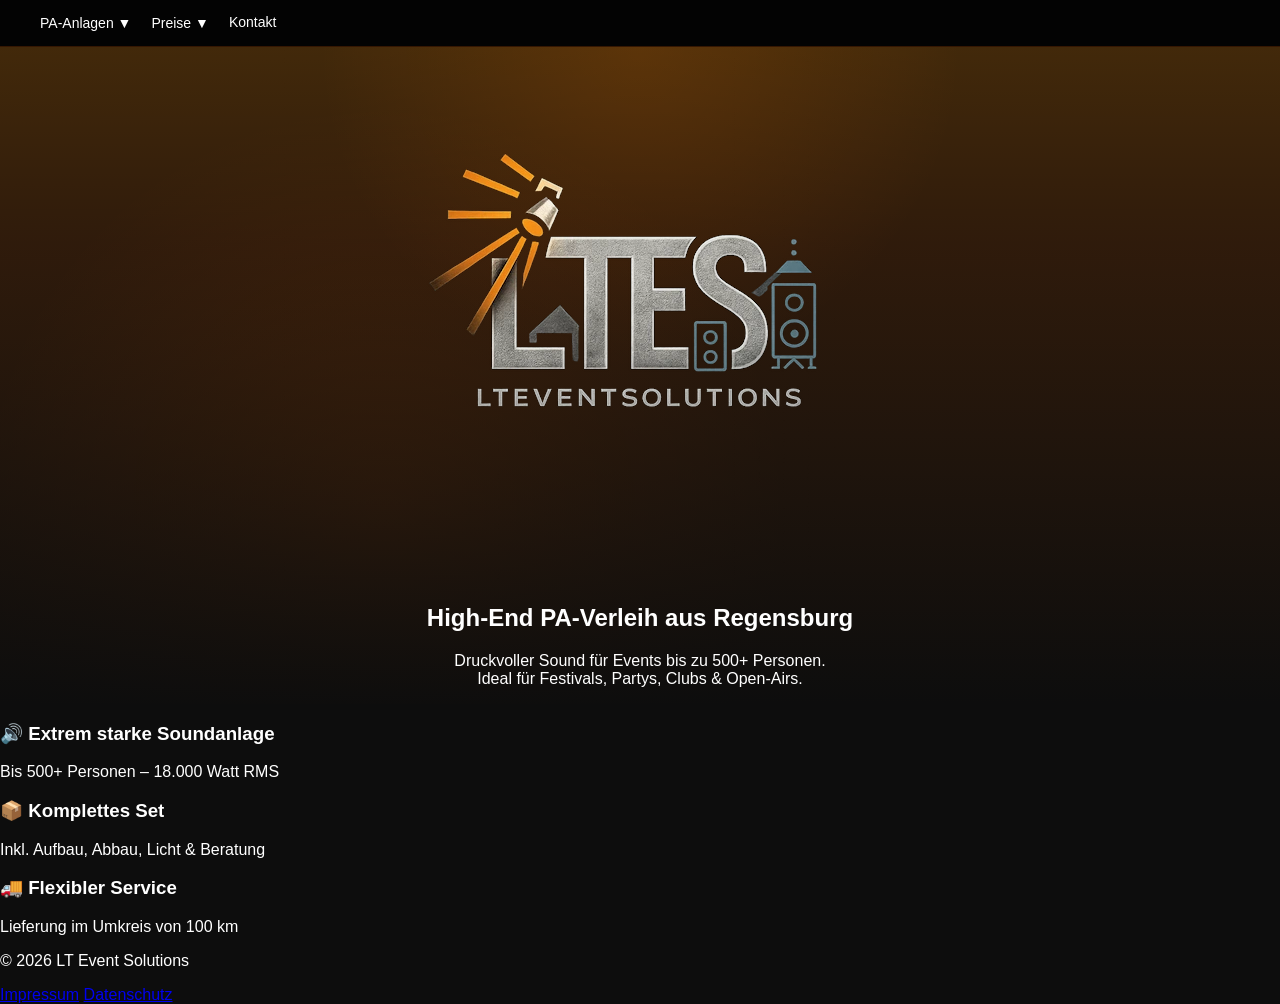
<file: duplicates_backup/meine-website/index.html>
<!DOCTYPE html>
<html lang="de">
<head>
<meta charset="UTF-8">
<meta name="viewport" content="width=device-width, initial-scale=1.0">
<title>LT EventSolutions</title>

<style>
body {
    margin: 0;
    font-family: Arial, sans-serif;
    background: #0d0d0d;
    color: white;
}

/* HEADER */
header {
    display: flex;
    justify-content: space-between;
    align-items: center;
    padding: 14px 40px;
    background: rgba(0,0,0,0.8);
    border-bottom: 1px solid rgba(255, 106, 0, 0.2);
}

.nav-left, .nav-right {
    display: flex;
    gap: 20px;
}

header a {
    color: white;
    text-decoration: none;
    font-size: 14px;
    position: relative;
    cursor: pointer;
}

.header-btn {
    padding: 8px 16px;
    border: 1px solid #ff6a00;
    border-radius: 6px;
    color: #ff6a00;
    transition: all 0.3s ease;
}

.header-btn:hover {
    background: #ff6a00;
    color: black;
}

/* DROPDOWN */
.dropdown-menu {
    display: none;
    position: absolute;
    top: 100%;
    left: 0;
    background: #1a1a1a;
    border: 1px solid rgba(255, 106, 0, 0.3);
    border-radius: 6px;
    min-width: 250px;
    margin-top: 10px;
    z-index: 100;
}

.dropdown-menu a {
    display: block;
    padding: 12px 16px;
    color: white;
    text-decoration: none;
    border-bottom: 1px solid rgba(255, 106, 0, 0.2);
}

.dropdown-menu a:last-child {
    border-bottom: none;
}

.dropdown-menu a:hover {
    background: rgba(255, 106, 0, 0.1);
    color: #ff6a00;
}

.nav-item {
    position: relative;
}

/* HERO */
.hero {
    min-height: 60vh;
    display: flex;
    justify-content: center;
    align-items: center;
    text-align: center;
    background: linear-gradient(180deg, rgba(255, 140, 0, 0.22) 0%, rgba(255, 110, 0, 0.14) 30%, rgba(13, 13, 13, 0.92) 100%),
                radial-gradient(circle at top center, rgba(255, 121, 0, 0.14), transparent 35%),
                radial-gradient(circle at 30% 70%, rgba(255, 110, 0, 0.10), transparent 40%);
    position: relative;
    overflow: hidden;
}

.hero-content {
    position: relative;
    <header>
        <div class="nav-left">
            <a href="index.html">Start</a>
            <a href="kontakt.html">Kontakt</a>
            <a href="impressum.html">Impressum</a>
            <a href="datenschutz.html">Datenschutz</a>
        </div>
    </header>
.features {
    display: flex;
    justify-content: center;
    gap: 20px;
    padding: 20px 20px 0;
    text-align: center;
    flex-wrap: wrap;
    align-items: stretch;
}

.feature-box {
    background: #111;
    padding: 14px;
    border-radius: 10px;
    width: 200px;
    min-height: 150px;
    display: flex;
    flex-direction: column;
    justify-content: flex-start;
    border: 0.8px solid rgba(255, 106, 0, 0.25);
    box-shadow: 0 0 8px rgba(255, 106, 0, 0.08);
    transition: all 0.3s ease;
}

.feature-box:hover {
    border-color: rgba(255, 106, 0, 0.45);
    box-shadow: 0 0 18px rgba(255, 106, 0, 0.16);
}

.feature-box h3 {
    margin: 0 0 10px;
    color: #ff6a00;
}

.feature-box p {
    margin: 0;
    color: #aaa;
}

/* SECTION 2 */
.section {
    text-align: center;
    padding: 40px 20px;
}

.section h2 {
    font-size: 28px;
    margin-bottom: 10px;
}

.section p {
    color: #bbb;
    margin: 0;
}

/* FOOTER */
footer {
    padding: 28px 24px 36px;
    text-align: center;
    color: #9d9d9d;
    background: #090909;
    border-top: 1px solid rgba(255, 255, 255, 0.05);
}

footer p {
    margin: 0 0 12px;
}

footer a {
    color: #d8d8d8;
    margin: 0 14px;
    text-decoration: none;
    transition: color 0.2s ease;
}

footer a:hover {
    color: #fff;
}

/* MOBILE RESPONSIVE */
@media (max-width: 900px) {
    header {
        padding: 15px 20px;
        flex-direction: column;
        gap: 15px;
    }

    .nav-left, .nav-right {
        gap: 15px;
    }

    .hero {
        min-height: 60vh;
        padding: 20px;
    }

    .hero-content img {
        width: 180px;
        margin-bottom: 20px;
    }

    .hero h1 {
        font-size: 36px;
    }

    .features {
        flex-direction: column;
        flex-wrap: nowrap;
        align-items: center;
        gap: 15px;
        padding: 15px;
    }

    .feature-box {
        width: 100%;
        max-width: 300px;
    }

    .section {
        padding: 30px 15px;
    }

    .section h2 {
        font-size: 24px;
    }

    .dropdown-menu {
        min-width: 200px;
    }
}

@media (max-width: 480px) {
    .hero h1 {
        font-size: 28px;
    }

    .hero p {
        font-size: 14px;
    }

    .hero-content img {
        width: 150px;
    }

    header a {
        font-size: 13px;
    }

    .header-btn {
        padding: 6px 12px;
    }

    .features {
        flex-direction: column;
        flex-wrap: nowrap;
        align-items: center;
        gap: 15px;
        padding: 15px;
    }

    .feature-box {
        width: 100%;
        max-width: 300px;
    }
}


</style>
</head>

<body>

<header>
    <div class="nav-left">
        <div class="nav-item">
            <a href="#" onclick="togglePADropdown(); return false;">PA-Anlagen ▼</a>
            <div id="pa-dropdown" class="dropdown-menu">
                <a href="#" onclick="showPASystem('large'); return false;">High-End PA-Anlage für große Events</a>
                <a href="#" onclick="showPASystem('small'); return false;">PA-Anlage für mittlere Events</a>
            </div>
        </div>
        <div class="nav-item">
            <a href="#" onclick="document.getElementById('preise-dropdown').style.display = document.getElementById('preise-dropdown').style.display === 'none' ? 'block' : 'none'; return false;">Preise ▼</a>
            <div id="preise-dropdown" class="dropdown-menu">
                <div style="color:#ff6a00; padding:12px 16px; border-bottom:1px solid rgba(255, 106, 0, 0.2); font-weight:bold;">Große Events</div>
                <div style="color:#999; padding:8px 16px; font-size:14px; border-bottom:1px solid rgba(255, 106, 0, 0.2);">Tagesmiete: 350€ | Weekend: 600€</div>
                <div style="color:#ff6a00; padding:12px 16px; border-bottom:1px solid rgba(255, 106, 0, 0.2); font-weight:bold;">Mittlere Events</div>
                <div style="color:#999; padding:8px 16px; font-size:14px;">Tagesmiete: ab 175€ | Weekend: 250€</div>
            </div>
        </div>
        <a href="kontakt.html">Kontakt</a>
    </div>
</header>

<!-- HERO -->
<section class="hero">
    <div class="hero-content">
        <!-- LOGO -->
        <img src="images/logo.webp" alt="LT EventSolutions Logo">

        <h1>High-End PA-Verleih aus Regensburg</h1>

        <p>
            Druckvoller Sound für Events bis zu 500+ Personen.<br>
            Ideal für Festivals, Partys, Clubs & Open-Airs.
        </p>
    </div>
</section>

<!-- FEATURES -->
<section class="features">
    <div class="feature-box">
        <h3>🔊 Extrem starke Soundanlage</h3>
        <p>Bis 500+ Personen – 18.000 Watt RMS</p>
    </div>

    <div class="feature-box">
        <h3>📦 Komplettes Set</h3>
        <p>Inkl. Aufbau, Abbau, Licht & Beratung</p>
    </div>

    <div class="feature-box">
        <h3>🚚 Flexibler Service</h3>
        <p>Lieferung im Umkreis von 100 km</p>
    </div>
</section>

<!-- SECTION 2 -->
<section class="section" id="large-system" style="display: none;">
    <h2>High-End PA-Anlage für große Events</h2>
    <p>Unser System für Festivals, Open-Airs und Club-Events mit hoher Besucherzahl.</p>
    <div class="content-box" style="text-align: left; max-width: 800px; margin: 30px auto;">
        <ul style="color: #ccc; line-height: 1.8;">
            <li>2× HK VT 212 Nachbauten, 800W RMS pro Stück</li>
            <li>2× Doppel-21" Paraflex Subwoofer, 4000W RMS pro Stück</li>
            <li>4× 18" Hornbässe von Turbosound, 1500W RMS pro Stück</li>
            <li>2× 18" Hornbässe für Kickbereich, 1000W RMS pro Stück</li>
            <li>Professionelles Amping mit DSP</li>
            <li>Modular erweiterbar für noch größere Events</li>
            <li>Anschluss über DJ-Equipment / Mischpult oder Bluetooth</li>
            <li>Auf- und Abbau inklusive</li>
        </ul>
        <p style="margin-top: 30px; color: #ff6a00; font-weight: bold;">Tagesmiete: 350€ | Wochenende: 600€</p>
    </div>
</section>

<section class="section" id="small-system" style="display: none;">
    <h2>PA-Anlage für mittlere Events</h2>
    <p>Perfekt für Partys, Hochzeiten, Vereinsfeste und kleinere Open-Airs.</p>
    <div class="content-box" style="text-align: left; max-width: 800px; margin: 30px auto;">
        <ul style="color: #ccc; line-height: 1.8;">
            <li>2× Electrovoice SX300 (je 300W RMS)</li>
            <li>2-4× Turbosound TSE 118 (je 1500W RMS)</li>
            <li>2× höhenverstellbare Stative für Topteile</li>
            <li>Rack mit Amping</li>
            <li>Anschluss über DJ-/Mischpult oder Bluetooth</li>
            <li>Auf- und Abbau inklusive</li>
            <li>Optional: kleine oder große Traverse</li>
            <li>Optional: Kombination mit Lichtsets</li>
        </ul>
        <p style="margin-top: 30px; color: #ff6a00; font-weight: bold;">Tagesmiete: ab 175€ | Wochenende: 250€</p>
    </div>
</section>

<!-- FOOTER -->
<footer>
    <p>© 2026 LT Event Solutions</p>
    <a href="impressum.html">Impressum</a>
    <a href="datenschutz.html">Datenschutz</a>
</footer>


<script>
function togglePADropdown() {
    const dropdown = document.getElementById('pa-dropdown');
    dropdown.style.display = dropdown.style.display === 'none' ? 'block' : 'none';
}

function showPASystem(type) {
    // Verstecke beide Systeme
    document.getElementById('large-system').style.display = 'none';
    document.getElementById('small-system').style.display = 'none';
    
    // Zeige das gewählte System
    if (type === 'large') {
        document.getElementById('large-system').style.display = 'block';
    } else if (type === 'small') {
        document.getElementById('small-system').style.display = 'block';
    }
    
    // Verstecke Dropdown
    document.getElementById('pa-dropdown').style.display = 'none';
    
    // Scrolle zur Section
    setTimeout(function() {
        const element = document.getElementById(type === 'large' ? 'large-system' : 'small-system');
        element.scrollIntoView({ behavior: 'smooth', block: 'start' });
    }, 100);
}

// Schließe Dropdown, wenn man außerhalb klickt
document.addEventListener('click', function(event) {
    const dropdown = document.getElementById('pa-dropdown');
    const navItem = event.target.closest('.nav-item');
    if (!navItem && dropdown.style.display === 'block') {
        dropdown.style.display = 'none';
    }
});
</script>
</file>
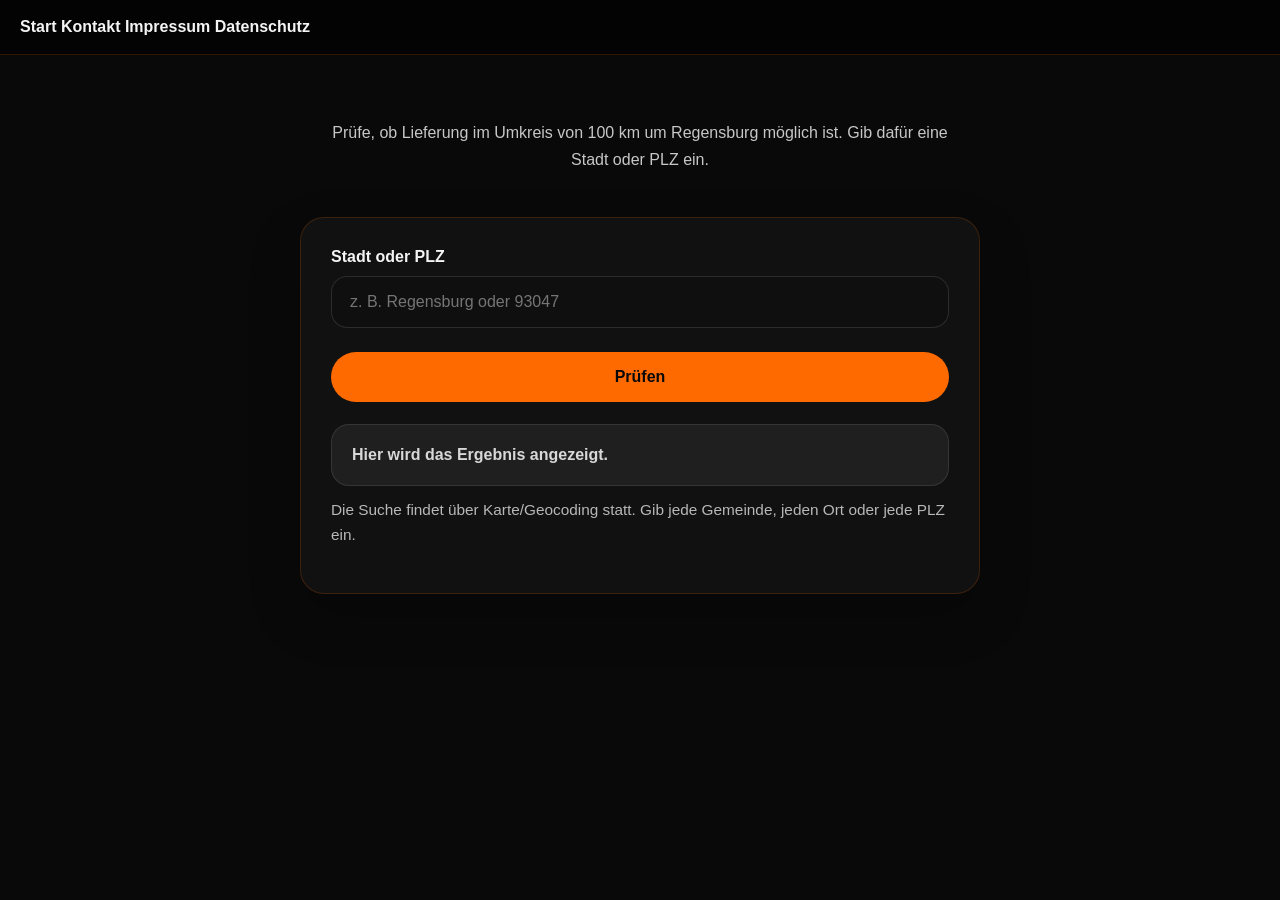
<file: checker.html>
<!DOCTYPE html>
<html lang="de">
<head>
<meta charset="UTF-8">
<meta name="viewport" content="width=device-width, initial-scale=1.0">
<title>Liefergebiets-Checker | LT EventSolutions</title>
<style>
* {
  box-sizing: border-box;
}
body {
  margin: 0;
  font-family: Arial, sans-serif;
  background: #090909;
  color: #eef1f5;
}
.container {
  max-width: 720px;
  margin: 0 auto;
  padding: 28px 20px 40px;
}
.site-header {
  display: flex;
  justify-content: space-between;
  align-items: center;
  gap: 14px;
  padding: 18px 20px;
  background: #030303;
  border-bottom: 1px solid rgba(255, 106, 0, 0.18);
}
.site-header a {
  color: #f4f4f4;
  text-decoration: none;
  font-weight: 600;
}
.button {
  display: inline-flex;
  align-items: center;
  justify-content: center;
  padding: 12px 20px;
  border-radius: 999px;
  background: #ff6a00;
  color: #090909;
  text-decoration: none;
  font-weight: 700;
}
.hero {
  padding: 36px 0 20px;
  text-align: center;
}
.hero h1 {
  margin: 0 0 14px;
  font-size: clamp(2.4rem, 4vw, 3.6rem);
}
.hero p {
  margin: 0 auto;
  max-width: 640px;
  color: #c7c7c7;
  line-height: 1.7;
}
.card {
  background: rgba(18, 18, 18, 0.95);
  border: 1px solid rgba(255, 106, 0, 0.18);
  border-radius: 24px;
  box-shadow: 0 22px 52px rgba(0, 0, 0, 0.24);
  padding: 30px;
  margin-top: 24px;
}
.form-group {
  display: grid;
  gap: 10px;
  margin-bottom: 24px;
}
.form-group label {
  font-weight: 700;
  color: #f4f4f4;
}
input {
  width: 100%;
  padding: 16px 18px;
  border-radius: 16px;
  border: 1px solid rgba(255, 255, 255, 0.12);
  background: #0f0f0f;
  color: #fff;
  font-size: 1rem;
}
input:focus {
  outline: none;
  border-color: #ff6a00;
  box-shadow: 0 0 0 4px rgba(255, 106, 0, 0.12);
}
button {
  width: 100%;
  padding: 16px 20px;
  border: none;
  border-radius: 999px;
  background: #ff6a00;
  color: #090909;
  font-weight: 700;
  font-size: 1rem;
  cursor: pointer;
  transition: transform 0.18s ease, filter 0.18s ease;
}
button:hover {
  transform: translateY(-1px);
}
.status {
  margin-top: 22px;
  min-height: 62px;
  border-radius: 18px;
  border: 1px solid transparent;
  padding: 18px 20px;
  display: flex;
  align-items: center;
  gap: 12px;
  font-weight: 700;
}
.status.success {
  background: rgba(35, 93, 51, 0.18);
  border-color: rgba(64, 176, 45, 0.3);
  color: #bdf5b6;
}
.status.error {
  background: rgba(175, 58, 58, 0.18);
  border-color: rgba(255, 90, 90, 0.3);
  color: #ffb8b8;
}
.status.neutral {
  background: rgba(255, 255, 255, 0.06);
  border-color: rgba(255, 255, 255, 0.1);
  color: #d8d8d8;
}
.note {
  margin-top: 12px;
  color: #b8b8b8;
  font-size: 0.96rem;
  line-height: 1.6;
}
.footer {
  margin-top: 42px;
  text-align: center;
  color: #9d9d9d;
  font-size: 0.95rem;
}
.footer a {
  color: #d8d8d8;
  text-decoration: none;
  margin: 0 10px;
}
.footer a:hover {
  color: #fff;
}
@media (max-width: 680px) {
  .site-header {
    flex-direction: column;
    align-items: flex-start;
  }
}
</style>
</head>
<body>
<header class="site-header">
  <div class="nav-left">
    <a href="index.html">Start</a>
    <a href="kontakt.html">Kontakt</a>
    <a href="impressum.html">Impressum</a>
    <a href="datenschutz.html">Datenschutz</a>
  </div>
</header>
<main class="container">
  <section class="hero">
    <p class="hero-copy">Prüfe, ob Lieferung im Umkreis von 100 km um Regensburg möglich ist. Gib dafür eine Stadt oder PLZ ein.</p>
  </section>
  <section class="card">
    <div class="form-group">
      <label for="location-input">Stadt oder PLZ</label>
      <input id="location-input" type="text" placeholder="z. B. Regensburg oder 93047" autocomplete="off">
    </div>
    <button id="check-button" type="button">Prüfen</button>
    <div id="status-box" class="status neutral" aria-live="polite">Hier wird das Ergebnis angezeigt.</div>
    <p class="note">Die Suche findet über Karte/Geocoding statt. Gib jede Gemeinde, jeden Ort oder jede PLZ ein.</p>
  </section>
</main>
<script>
const center = { lat: 49.0139, lon: 12.1016 };
const radiusKm = 100;
function distanceKm(a, b) {
  const rad = Math.PI / 180;
  const dLat = (b.lat - a.lat) * rad;
  const dLon = (b.lon - a.lon) * rad;
  const lat1 = a.lat * rad;
  const lat2 = b.lat * rad;
  const sinHalfLat = Math.sin(dLat / 2);
  const sinHalfLon = Math.sin(dLon / 2);
  const c = 2 * Math.asin(Math.sqrt(sinHalfLat * sinHalfLat + Math.cos(lat1) * Math.cos(lat2) * sinHalfLon * sinHalfLon));
  return 6371 * c;
}
function setStatus(message, type) {
  const box = document.getElementById("status-box");
  box.textContent = message;
  box.className = "status " + type;
}
async function lookupLocation(query) {
  const url = "https://nominatim.openstreetmap.org/search?format=json&limit=1&countrycodes=de&accept-language=de&q=" + encodeURIComponent(query);
  try {
    const response = await fetch(url, { headers: { "Referer": window.location.origin } });
    if (!response.ok) throw new Error("Geocoding fehlgeschlagen");
    const results = await response.json();
    if (!results || !results.length) return null;
    return {
      lat: parseFloat(results[0].lat),
      lon: parseFloat(results[0].lon),
      label: results[0].display_name
    };
  } catch (error) {
    return null;
  }
}
const input = document.getElementById("location-input");
const button = document.getElementById("check-button");
button.addEventListener("click", async function () {
  const value = input.value.trim();
  if (!value) {
    setStatus("Bitte Stadt oder PLZ eingeben.", "error");
    return;
  }
  setStatus("Suche nach dem Ort...", "neutral");
  const place = await lookupLocation(value);
  if (!place) {
    setStatus("Ort nicht gefunden. Bitte versuche einen anderen Ortsnamen oder eine PLZ.", "error");
    return;
  }
  const dist = distanceKm(center, place);
  if (dist <= radiusKm) {
    setStatus("✔ Lieferung möglich in " + place.label + " (" + dist.toFixed(0) + " km)", "success");
  } else {
    setStatus("❌ Leider außerhalb unseres Liefergebiets (" + place.label + " – " + dist.toFixed(0) + " km)", "error");
  }
});
input.addEventListener("keydown", function (event) {
  if (event.key === "Enter") {
    button.click();
  }
});
</script>
</body>
</html>
</file>
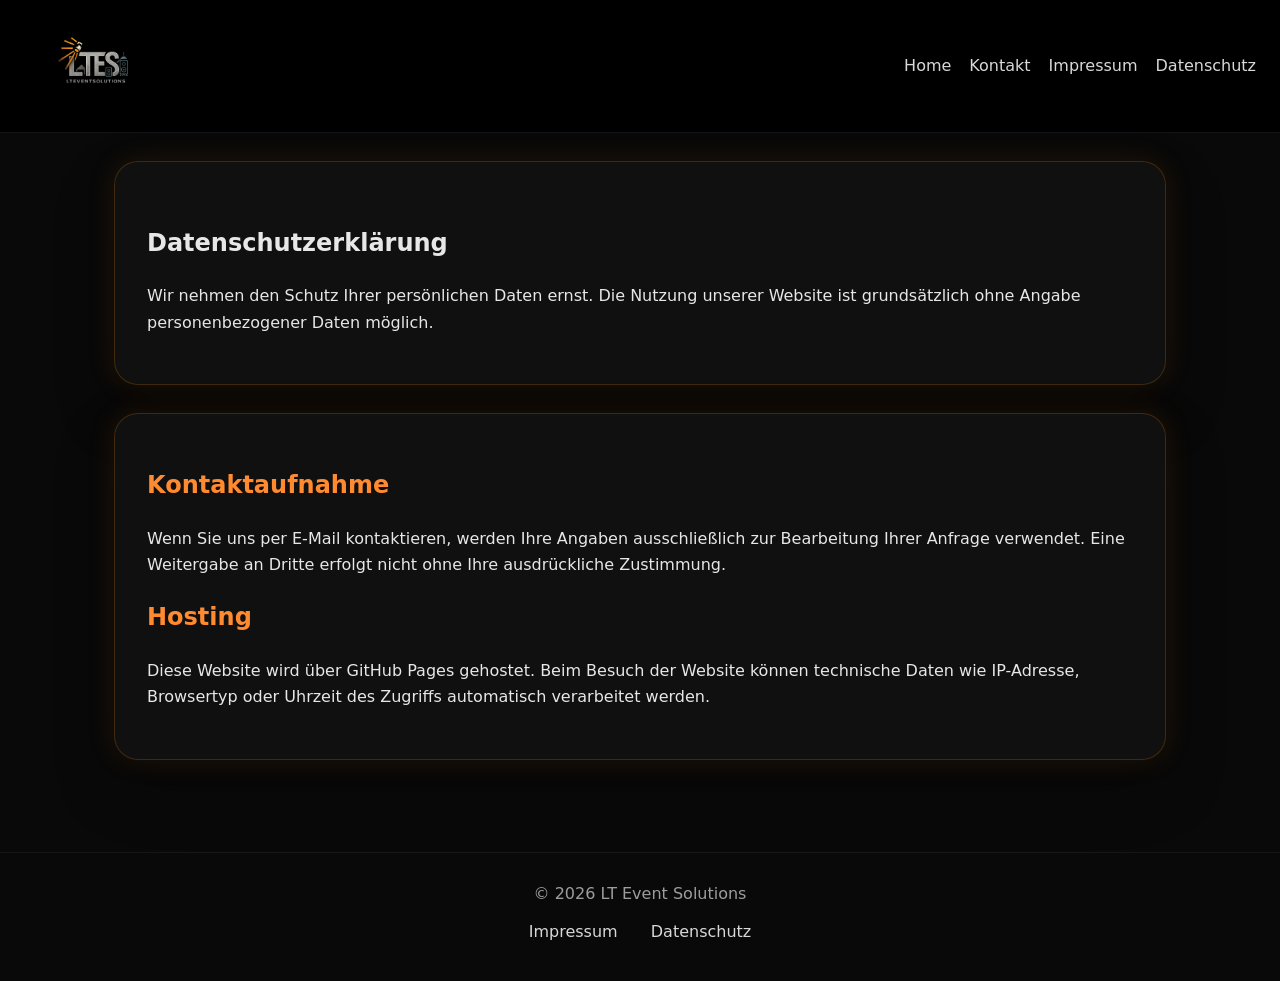
<file: datenschutz.html>
<!DOCTYPE html>
<html lang="de">
<head>
  <meta charset="UTF-8">
  <meta name="viewport" content="width=device-width, initial-scale=1.0">
  <title>Datenschutz - LT Event Solutions</title>
  <link rel="stylesheet" href="css/syle.css">
</head>
<body>
  <header class="site-header">
    <a class="brand" href="index.html">
      <picture>
        <source srcset="images/logo.webp" type="image/webp">
        <img class="logo-image" src="images/logo.svg" alt="LT Event Solutions Logo">
      </picture>
      <span class="logo-text">LT Event Solutions</span>
    </a>

    <nav class="main-nav">
      <a href="index.html">Home</a>
      <a href="kontakt.html">Kontakt</a>
      <a href="impressum.html">Impressum</a>
      <a href="datenschutz.html">Datenschutz</a>
    </nav>
  </header>

  <main class="content">
    <section class="page-intro">
      <h1>Datenschutzerklärung</h1>
      <p>Wir nehmen den Schutz Ihrer persönlichen Daten ernst.
      Die Nutzung unserer Website ist grundsätzlich ohne Angabe personenbezogener Daten möglich.</p>
    </section>

    <section class="card">
      <h2>Kontaktaufnahme</h2>
      <p>Wenn Sie uns per E-Mail kontaktieren, werden Ihre Angaben ausschließlich zur Bearbeitung Ihrer Anfrage verwendet.
      Eine Weitergabe an Dritte erfolgt nicht ohne Ihre ausdrückliche Zustimmung.</p>

      <h2>Hosting</h2>
      <p>Diese Website wird über GitHub Pages gehostet.
      Beim Besuch der Website können technische Daten wie IP-Adresse, Browsertyp oder Uhrzeit des Zugriffs automatisch verarbeitet werden.</p>
    </section>
  </main>

  <footer>
    <p>© 2026 LT Event Solutions</p>
    <a href="impressum.html">Impressum</a>
    <a href="datenschutz.html">Datenschutz</a>
  </footer>
</body>
</html>
</file>
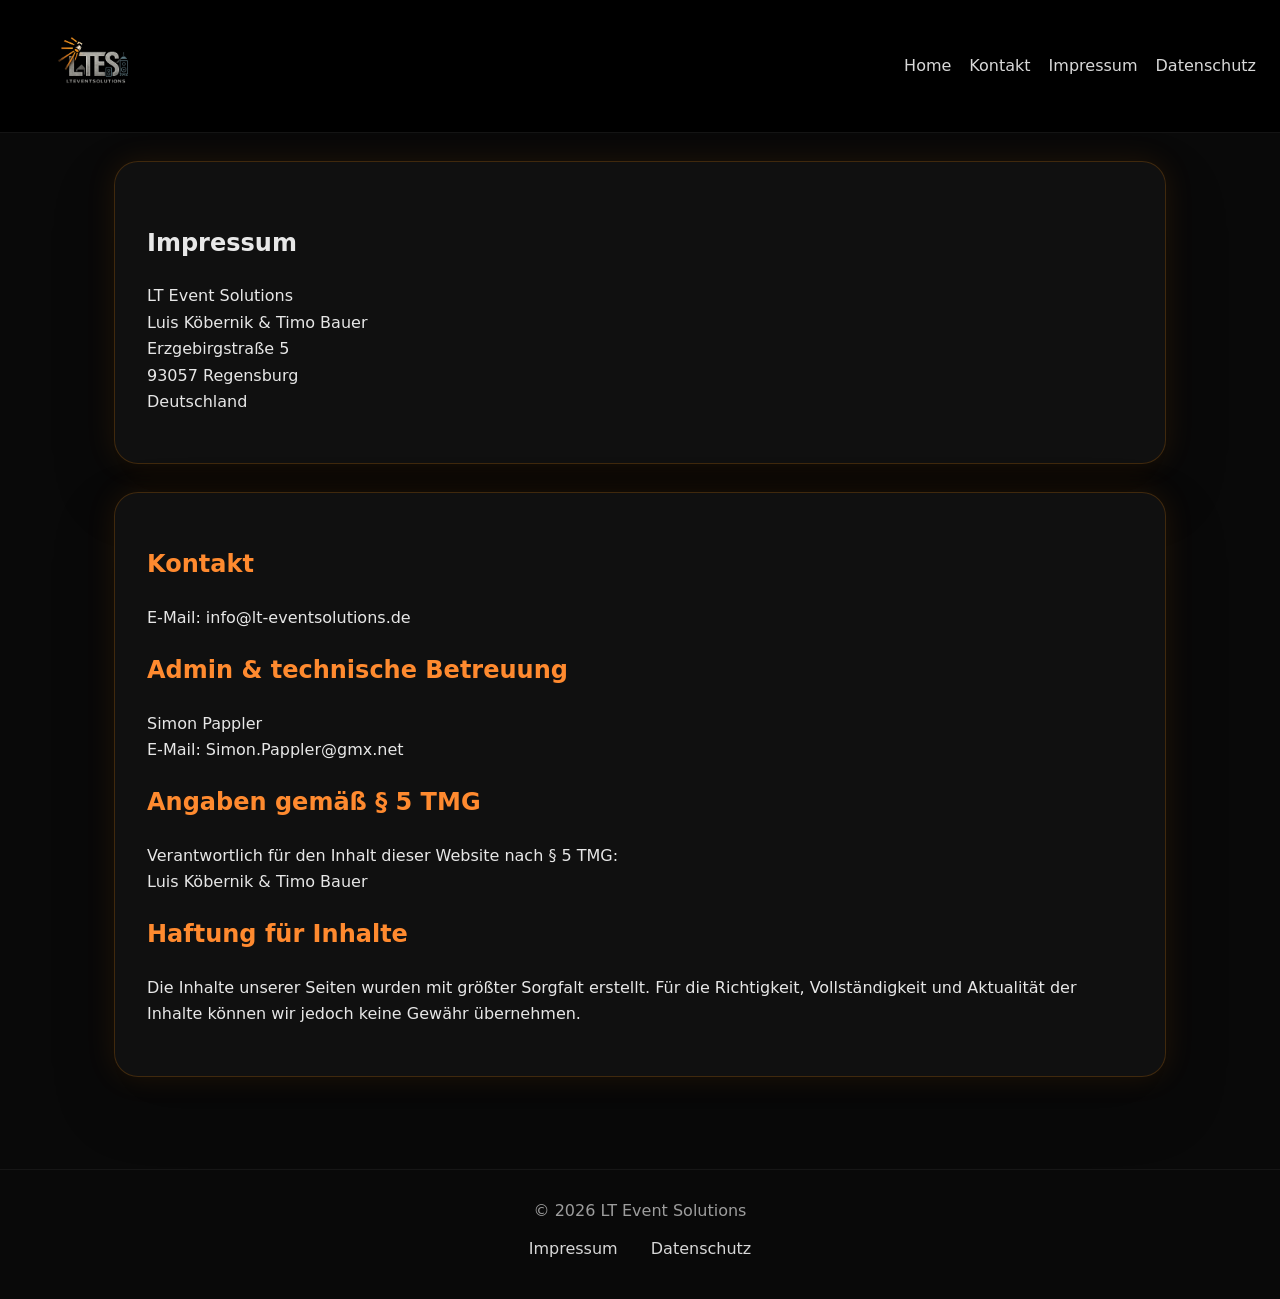
<file: impressum.html>
<!DOCTYPE html>
<html lang="de">
<head>
  <meta charset="UTF-8">
  <meta name="viewport" content="width=device-width, initial-scale=1.0">
  <title>Impressum - LT Event Solutions</title>
  <link rel="stylesheet" href="css/syle.css">
</head>
<body>
  <header class="site-header">
    <a class="brand" href="index.html">
      <picture>
        <source srcset="images/logo.webp" type="image/webp">
        <img class="logo-image" src="images/logo.svg" alt="LT Event Solutions Logo">
      </picture>
      <span class="logo-text">LT Event Solutions</span>
    </a>

    <nav class="main-nav">
      <a href="index.html">Home</a>
      <a href="kontakt.html">Kontakt</a>
      <a href="impressum.html">Impressum</a>
      <a href="datenschutz.html">Datenschutz</a>
    </nav>
  </header>

  <main class="content">
    <section class="page-intro">
      <h1>Impressum</h1>
      <p>LT Event Solutions<br>
      Luis Köbernik & Timo Bauer<br>
      Erzgebirgstraße 5<br>
      93057 Regensburg<br>
      Deutschland</p>
    </section>

    <section class="card">
      <h2>Kontakt</h2>
      <p>E-Mail: info@lt-eventsolutions.de</p>

      <h2>Admin & technische Betreuung</h2>
      <p>Simon Pappler<br>
      E-Mail: <a href="mailto:Simon.Pappler@gmx.net">Simon.Pappler@gmx.net</a></p>

      <h2>Angaben gemäß § 5 TMG</h2>
      <p>Verantwortlich für den Inhalt dieser Website nach § 5 TMG:<br>
      Luis Köbernik & Timo Bauer</p>

      <h2>Haftung für Inhalte</h2>
      <p>Die Inhalte unserer Seiten wurden mit größter Sorgfalt erstellt.
      Für die Richtigkeit, Vollständigkeit und Aktualität der Inhalte können wir jedoch keine Gewähr übernehmen.</p>
    </section>
  </main>

  <footer>
    <p>© 2026 LT Event Solutions</p>
    <a href="impressum.html">Impressum</a>
    <a href="datenschutz.html">Datenschutz</a>
  </footer>
</body>
</html>
</file>
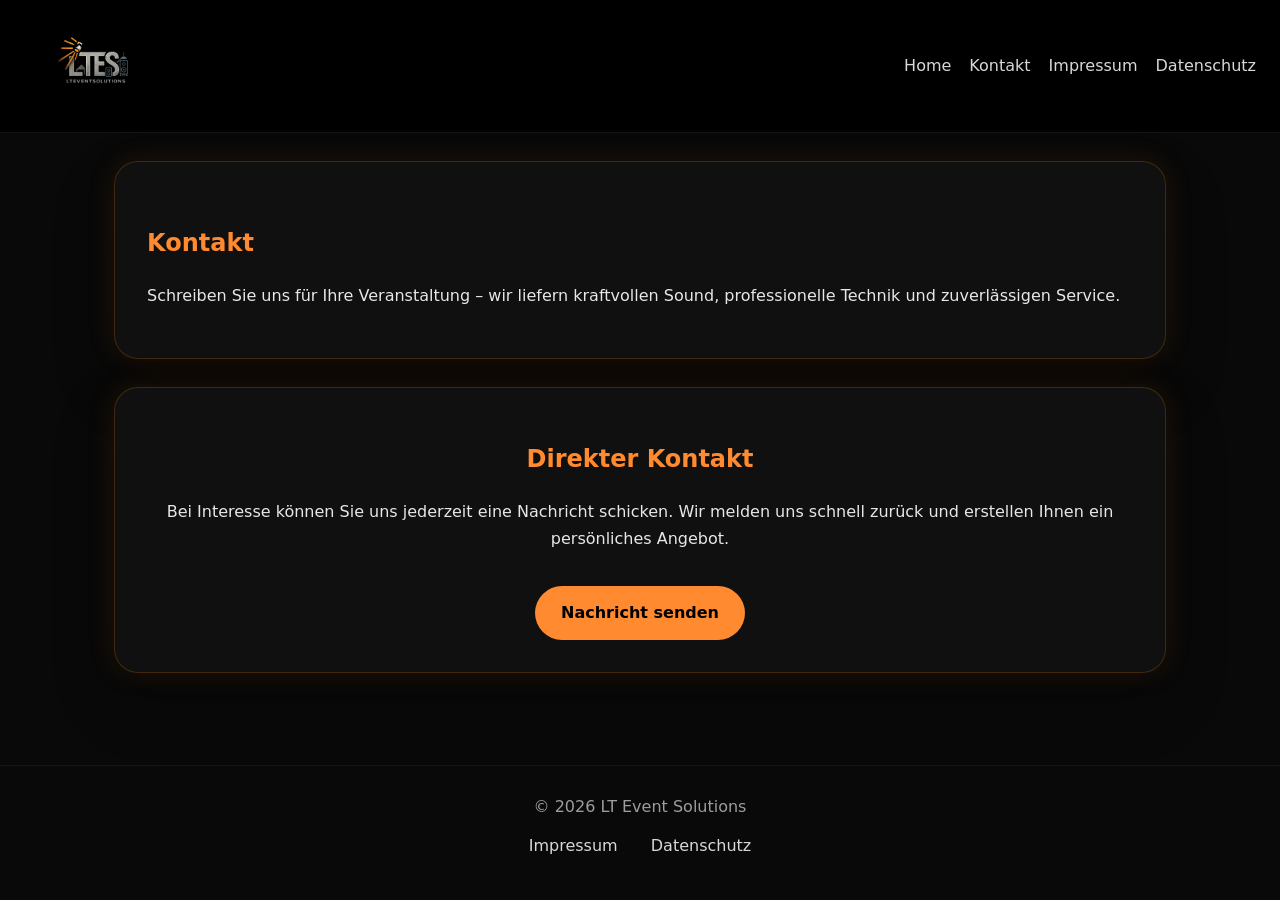
<file: kontakt.html>
<!DOCTYPE html>
<html lang="de">
<head>
  <meta charset="UTF-8">
  <meta name="viewport" content="width=device-width, initial-scale=1.0">
  <title>Kontakt - LT Event Solutions</title>
  <link rel="stylesheet" href="css/syle.css">
</head>
<body>
  <header class="site-header">
    <a class="brand" href="index.html">
      <picture>
        <source srcset="images/logo.webp" type="image/webp">
        <img class="logo-image" src="images/logo.svg" alt="LT Event Solutions Logo">
      </picture>
      <span class="logo-text">LT Event Solutions</span>
    </a>

    <nav class="main-nav">
      <a href="index.html">Home</a>
      <a href="kontakt.html">Kontakt</a>
      <a href="impressum.html">Impressum</a>
      <a href="datenschutz.html">Datenschutz</a>
    </nav>
  </header>

  <main class="content">
    <section class="page-intro">
      <h2>Kontakt</h2>
      <p>Schreiben Sie uns für Ihre Veranstaltung – wir liefern kraftvollen Sound, professionelle Technik und zuverlässigen Service.</p>
    </section>

    <section class="card contact">
      <h2>Direkter Kontakt</h2>
      <p>Bei Interesse können Sie uns jederzeit eine Nachricht schicken. Wir melden uns schnell zurück und erstellen Ihnen ein persönliches Angebot.</p>
      <a href="mailto:info@lt-eventsolutions.de">Nachricht senden</a>
    </section>
  </main>

  <footer>
    <p>© 2026 LT Event Solutions</p>
    <a href="impressum.html">Impressum</a>
    <a href="datenschutz.html">Datenschutz</a>
  </footer>
</body>
</html>
</file>
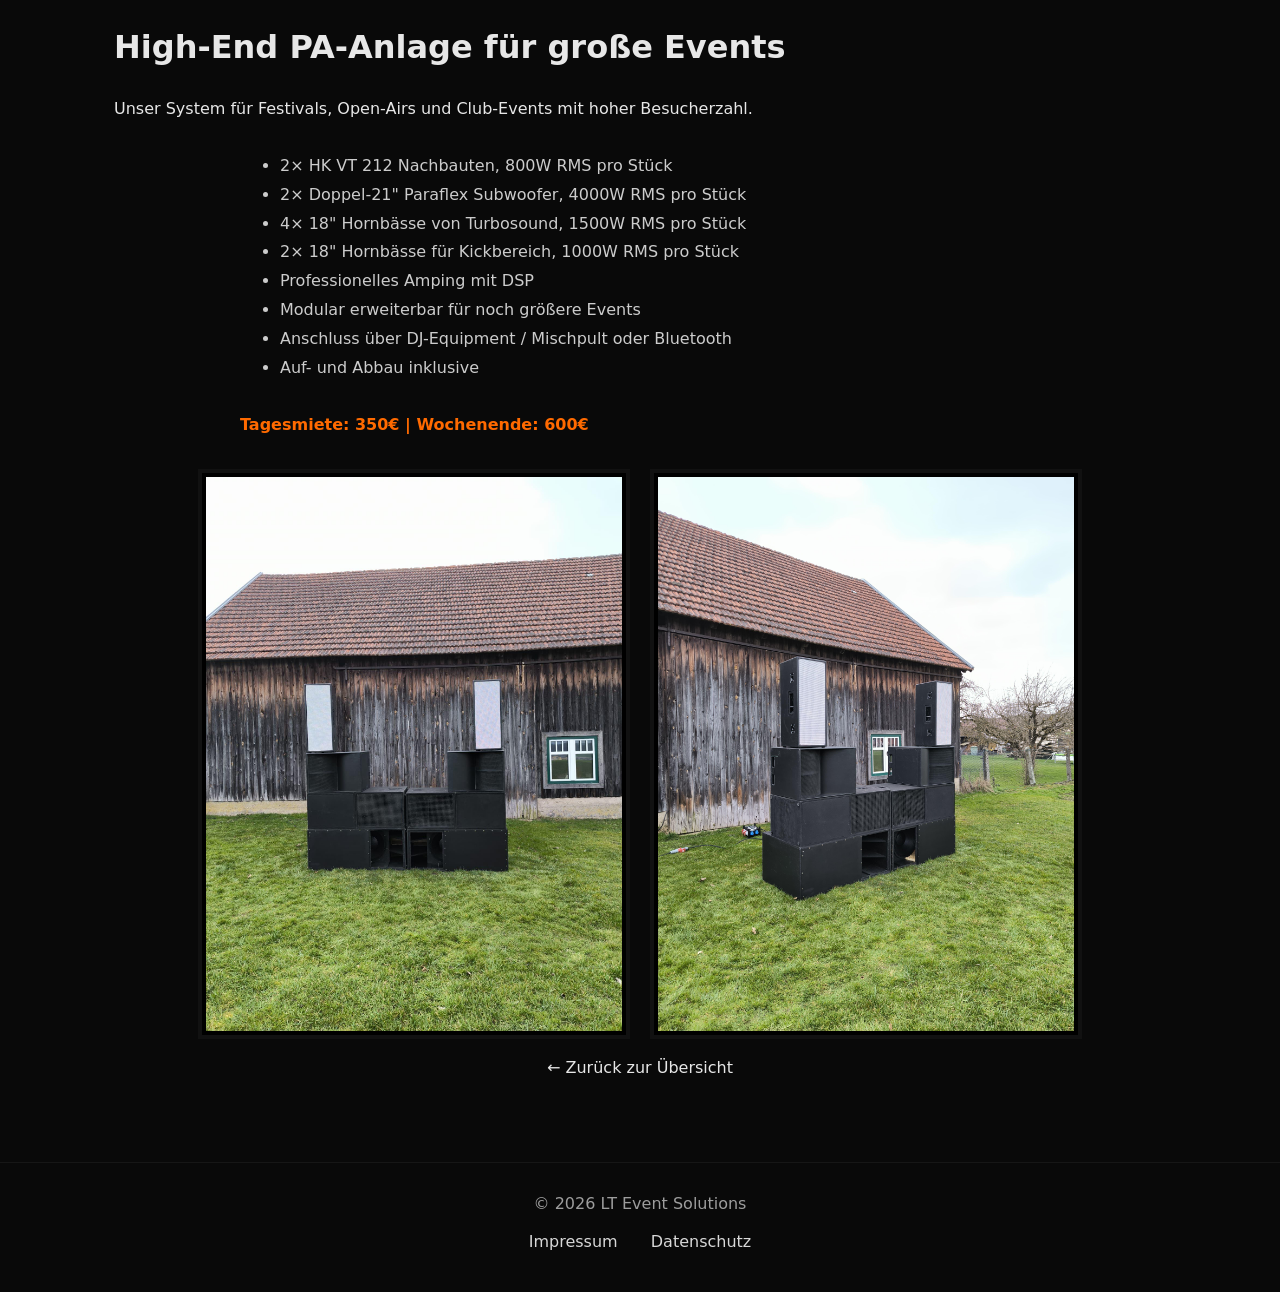
<file: pa-large.html>
<!DOCTYPE html>
<html lang="de">
<head>
  <meta charset="UTF-8">
  <meta name="viewport" content="width=device-width, initial-scale=1.0">
  <title>High-End PA-Anlage für große Events - LT Event Solutions</title>
  <link rel="stylesheet" href="css/syle.css">
</head>
<body>
</header>
<!-- header/logo intentionally removed for PA detail page -->
</header>

<main class="content">
  <h1>High-End PA-Anlage für große Events</h1>
  <p>Unser System für Festivals, Open-Airs und Club-Events mit hoher Besucherzahl.</p>
  <div class="content-box" style="text-align: left; max-width: 800px; margin: 30px auto;">
    <ul style="color: #ccc; line-height: 1.8;">
      <li>2× HK VT 212 Nachbauten, 800W RMS pro Stück</li>
      <li>2× Doppel-21" Paraflex Subwoofer, 4000W RMS pro Stück</li>
      <li>4× 18" Hornbässe von Turbosound, 1500W RMS pro Stück</li>
      <li>2× 18" Hornbässe für Kickbereich, 1000W RMS pro Stück</li>
      <li>Professionelles Amping mit DSP</li>
      <li>Modular erweiterbar für noch größere Events</li>
      <li>Anschluss über DJ-Equipment / Mischpult oder Bluetooth</li>
      <li>Auf- und Abbau inklusive</li>
    </ul>
    <p style="margin-top: 30px; color: #ff6a00; font-weight: bold;">Tagesmiete: 350€ | Wochenende: 600€</p>
  </div>
  <div class="pa-gallery" style="max-width:900px;margin:20px auto 10px;display:flex;gap:20px;flex-wrap:wrap;justify-content:center;">
    <img src="images/pa-grosse-1.jpg" alt="PA-Anlage Vorderansicht" loading="lazy" style="max-width:48%;height:auto;border:4px solid #111;background:#000;padding:4px;">
    <img src="images/pa-grosse-2.jpg" alt="PA-Anlage Frontansicht 2" loading="lazy" style="max-width:48%;height:auto;border:4px solid #111;background:#000;padding:4px;">
  </div>

  <p style="text-align:center;"><a href="index.html">← Zurück zur Übersicht</a></p>
</main>

<footer>
  <p>© 2026 LT Event Solutions</p>
  <a href="impressum.html">Impressum</a>
  <a href="datenschutz.html">Datenschutz</a>
</footer>
</body>
</html>
</file>
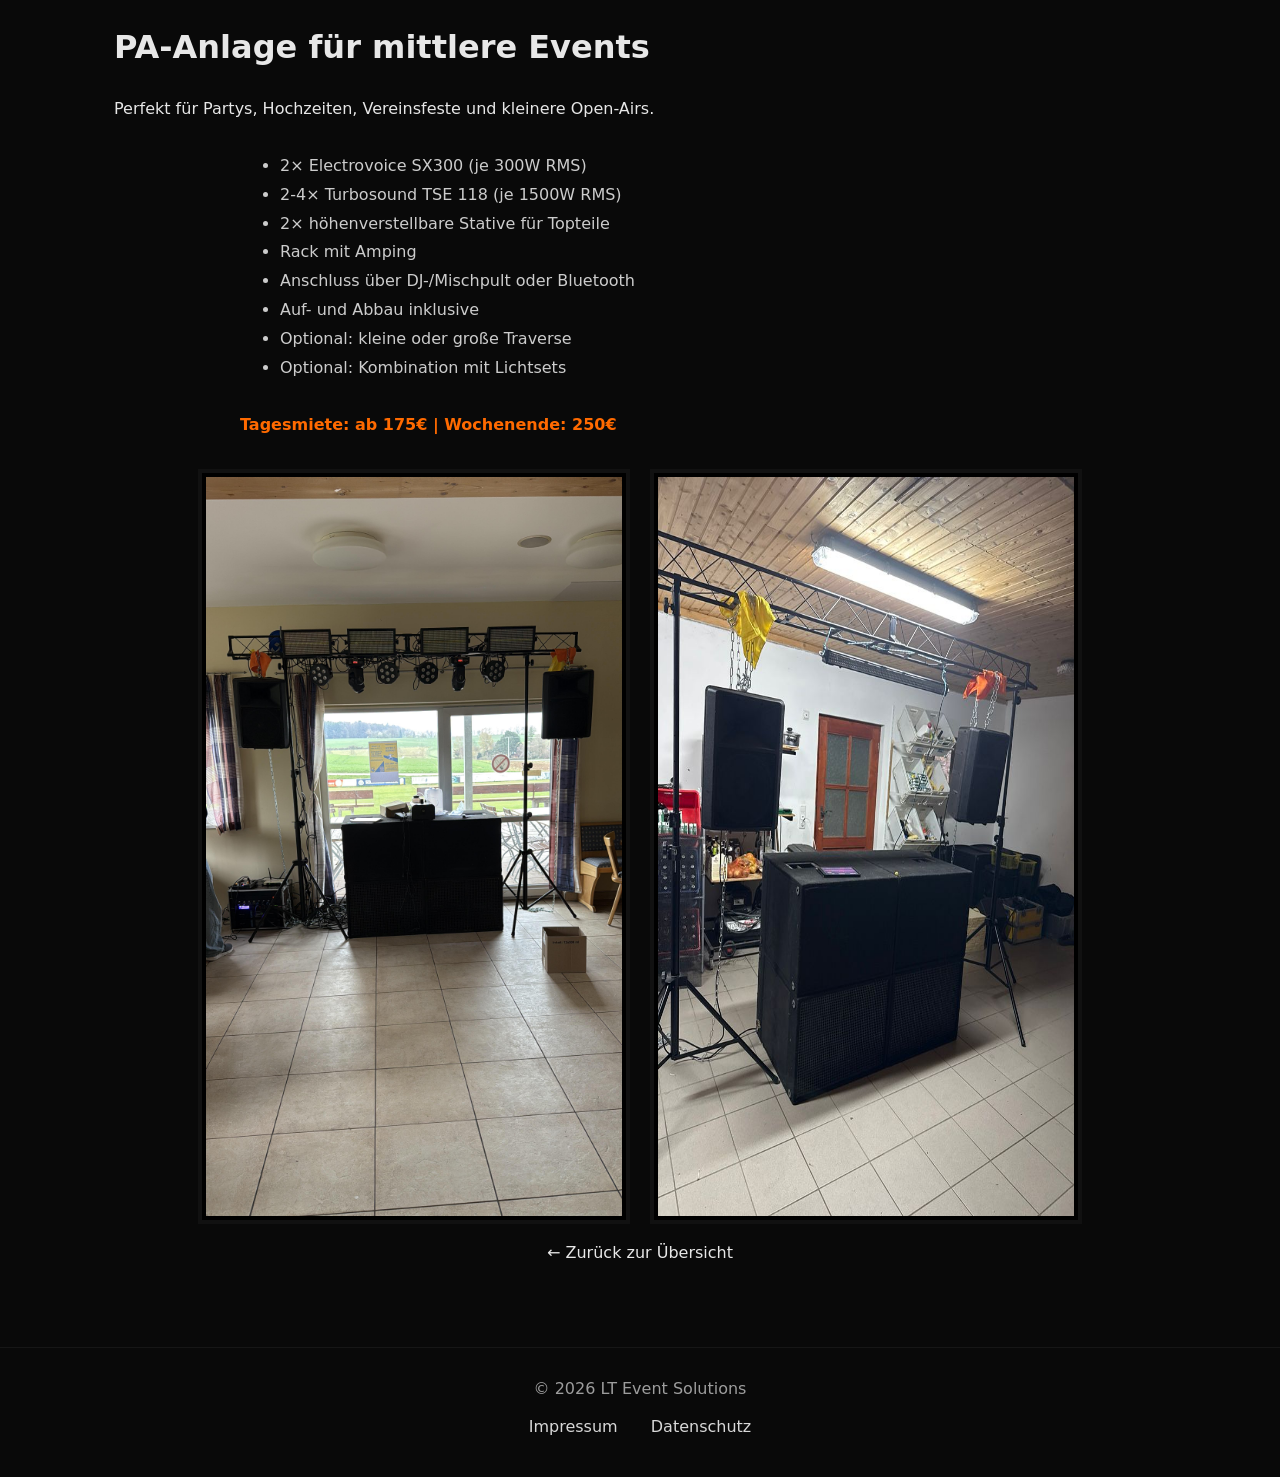
<file: pa-small.html>
<!DOCTYPE html>
<html lang="de">
<head>
  <meta charset="UTF-8">
  <meta name="viewport" content="width=device-width, initial-scale=1.0">
  <title>PA-Anlage für mittlere Events - LT Event Solutions</title>
  <link rel="stylesheet" href="css/syle.css">
</head>
<body>
</header>
<!-- header/logo intentionally removed for PA detail page -->
</header>

<main class="content">
  <h1>PA-Anlage für mittlere Events</h1>
  <p>Perfekt für Partys, Hochzeiten, Vereinsfeste und kleinere Open-Airs.</p>
  <div class="content-box" style="text-align: left; max-width: 800px; margin: 30px auto;">
    <ul style="color: #ccc; line-height: 1.8;">
      <li>2× Electrovoice SX300 (je 300W RMS)</li>
      <li>2-4× Turbosound TSE 118 (je 1500W RMS)</li>
      <li>2× höhenverstellbare Stative für Topteile</li>
      <li>Rack mit Amping</li>
      <li>Anschluss über DJ-/Mischpult oder Bluetooth</li>
      <li>Auf- und Abbau inklusive</li>
      <li>Optional: kleine oder große Traverse</li>
      <li>Optional: Kombination mit Lichtsets</li>
    </ul>
    <p style="margin-top: 30px; color: #ff6a00; font-weight: bold;">Tagesmiete: ab 175€ | Wochenende: 250€</p>
  </div>
  <div class="pa-gallery" style="max-width:900px;margin:20px auto 10px;display:flex;gap:20px;flex-wrap:wrap;justify-content:center;">
    <img src="images/pa-mittlere-1.jpg" alt="Mittlere Anlage 1" loading="lazy" style="max-width:48%;height:auto;border:4px solid #111;background:#000;padding:4px;">
    <img src="images/pa-mittlere-2.jpg" alt="Mittlere Anlage 2" loading="lazy" style="max-width:48%;height:auto;border:4px solid #111;background:#000;padding:4px;">
  </div>
  <p style="text-align:center;"><a href="index.html">← Zurück zur Übersicht</a></p>
</main>

<footer>
  <p>© 2026 LT Event Solutions</p>
  <a href="impressum.html">Impressum</a>
  <a href="datenschutz.html">Datenschutz</a>
</footer>
</body>
</html>
</file>
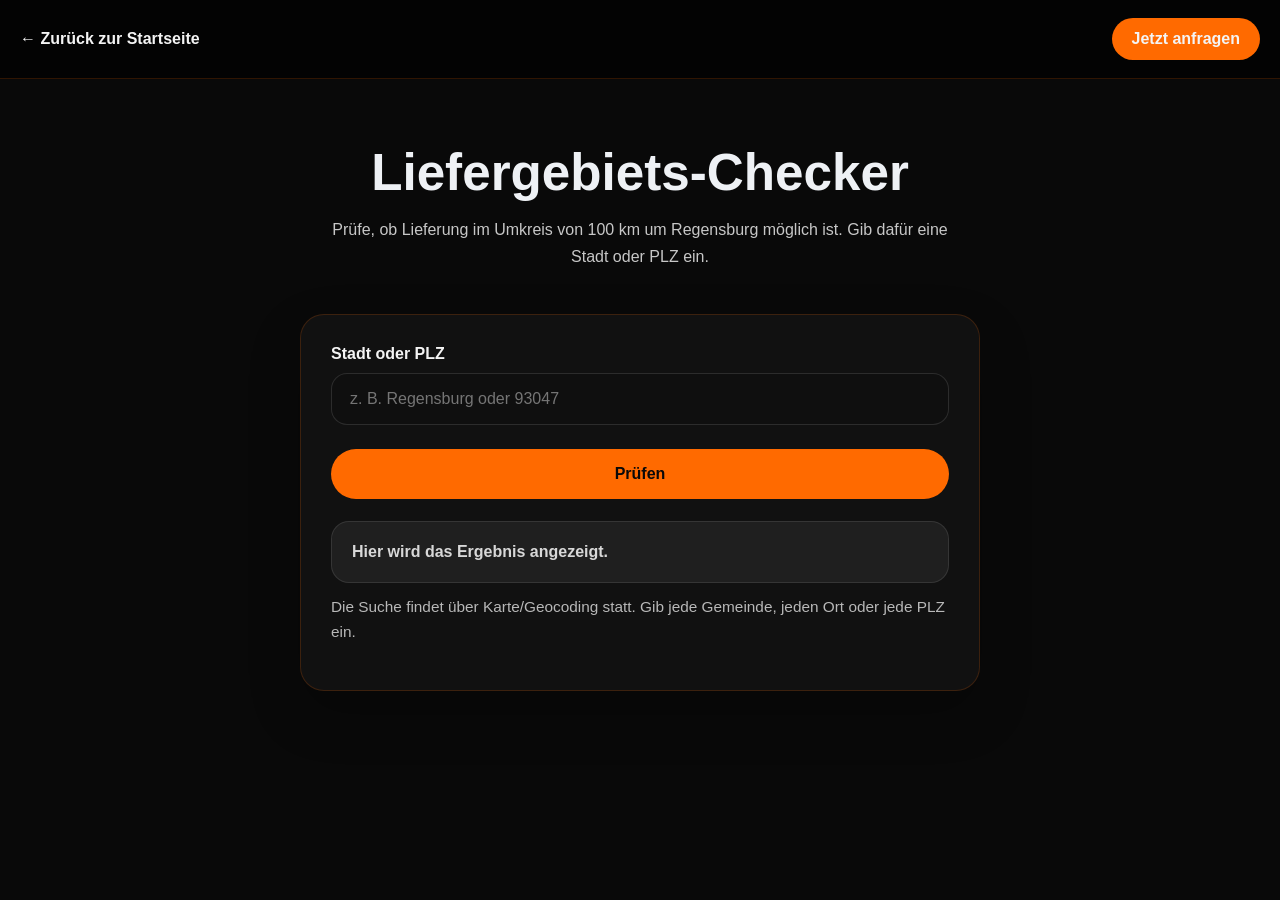
<file: docs/checker.html>
<!DOCTYPE html>
<html lang="de">
<head>
<meta charset="UTF-8">
<meta name="viewport" content="width=device-width, initial-scale=1.0">
<title>Liefergebiets-Checker | LT EventSolutions</title>
<style>
* {
  box-sizing: border-box;
}
body {
  margin: 0;
  font-family: Arial, sans-serif;
  background: #090909;
  color: #eef1f5;
}
.container {
  max-width: 720px;
  margin: 0 auto;
  padding: 28px 20px 40px;
}
.site-header {
  display: flex;
  justify-content: space-between;
  align-items: center;
  gap: 14px;
  padding: 18px 20px;
  background: #030303;
  border-bottom: 1px solid rgba(255, 106, 0, 0.18);
}
.site-header a {
  color: #f4f4f4;
  text-decoration: none;
  font-weight: 600;
}
.button {
  display: inline-flex;
  align-items: center;
  justify-content: center;
  padding: 12px 20px;
  border-radius: 999px;
  background: #ff6a00;
  color: #090909;
  text-decoration: none;
  font-weight: 700;
}
.hero {
  padding: 36px 0 20px;
  text-align: center;
}
.hero h1 {
  margin: 0 0 14px;
  font-size: clamp(2.4rem, 4vw, 3.6rem);
}
.hero p {
  margin: 0 auto;
  max-width: 640px;
  color: #c7c7c7;
  line-height: 1.7;
}
.card {
  background: rgba(18, 18, 18, 0.95);
  border: 1px solid rgba(255, 106, 0, 0.18);
  border-radius: 24px;
  box-shadow: 0 22px 52px rgba(0, 0, 0, 0.24);
  padding: 30px;
  margin-top: 24px;
}
.form-group {
  display: grid;
  gap: 10px;
  margin-bottom: 24px;
}
.form-group label {
  font-weight: 700;
  color: #f4f4f4;
}
input {
  width: 100%;
  padding: 16px 18px;
  border-radius: 16px;
  border: 1px solid rgba(255, 255, 255, 0.12);
  background: #0f0f0f;
  color: #fff;
  font-size: 1rem;
}
input:focus {
  outline: none;
  border-color: #ff6a00;
  box-shadow: 0 0 0 4px rgba(255, 106, 0, 0.12);
}
button {
  width: 100%;
  padding: 16px 20px;
  border: none;
  border-radius: 999px;
  background: #ff6a00;
  color: #090909;
  font-weight: 700;
  font-size: 1rem;
  cursor: pointer;
  transition: transform 0.18s ease, filter 0.18s ease;
}
button:hover {
  transform: translateY(-1px);
}
.status {
  margin-top: 22px;
  min-height: 62px;
  border-radius: 18px;
  border: 1px solid transparent;
  padding: 18px 20px;
  display: flex;
  align-items: center;
  gap: 12px;
  font-weight: 700;
}
.status.success {
  background: rgba(35, 93, 51, 0.18);
  border-color: rgba(64, 176, 45, 0.3);
  color: #bdf5b6;
}
.status.error {
  background: rgba(175, 58, 58, 0.18);
  border-color: rgba(255, 90, 90, 0.3);
  color: #ffb8b8;
}
.status.neutral {
  background: rgba(255, 255, 255, 0.06);
  border-color: rgba(255, 255, 255, 0.1);
  color: #d8d8d8;
}
.note {
  margin-top: 12px;
  color: #b8b8b8;
  font-size: 0.96rem;
  line-height: 1.6;
}
.footer {
  margin-top: 42px;
  text-align: center;
  color: #9d9d9d;
  font-size: 0.95rem;
}
.footer a {
  color: #d8d8d8;
  text-decoration: none;
  margin: 0 10px;
}
.footer a:hover {
  color: #fff;
}
@media (max-width: 680px) {
  .site-header {
    flex-direction: column;
    align-items: flex-start;
  }
}
</style>
</head>
<body>
<header class="site-header">
  <a href="index.html">← Zurück zur Startseite</a>
  <a href="kontakt.html" class="button">Jetzt anfragen</a>
</header>
<main class="container">
  <section class="hero">
    <h1>Liefergebiets-Checker</h1>
    <p>Prüfe, ob Lieferung im Umkreis von 100 km um Regensburg möglich ist. Gib dafür eine Stadt oder PLZ ein.</p>
  </section>
  <section class="card">
    <div class="form-group">
      <label for="location-input">Stadt oder PLZ</label>
      <input id="location-input" type="text" placeholder="z. B. Regensburg oder 93047" autocomplete="off">
    </div>
    <button id="check-button" type="button">Prüfen</button>
    <div id="status-box" class="status neutral" aria-live="polite">Hier wird das Ergebnis angezeigt.</div>
    <p class="note">Die Suche findet über Karte/Geocoding statt. Gib jede Gemeinde, jeden Ort oder jede PLZ ein.</p>
  </section>
</main>
<script>
const center = { lat: 49.0139, lon: 12.1016 };
const radiusKm = 100;
function distanceKm(a, b) {
  const rad = Math.PI / 180;
  const dLat = (b.lat - a.lat) * rad;
  const dLon = (b.lon - a.lon) * rad;
  const lat1 = a.lat * rad;
  const lat2 = b.lat * rad;
  const sinHalfLat = Math.sin(dLat / 2);
  const sinHalfLon = Math.sin(dLon / 2);
  const c = 2 * Math.asin(Math.sqrt(sinHalfLat * sinHalfLat + Math.cos(lat1) * Math.cos(lat2) * sinHalfLon * sinHalfLon));
  return 6371 * c;
}
function setStatus(message, type) {
  const box = document.getElementById("status-box");
  box.textContent = message;
  box.className = "status " + type;
}
async function lookupLocation(query) {
  const url = "https://nominatim.openstreetmap.org/search?format=json&limit=1&countrycodes=de&accept-language=de&q=" + encodeURIComponent(query);
  try {
    const response = await fetch(url, { headers: { "Referer": window.location.origin } });
    if (!response.ok) throw new Error("Geocoding fehlgeschlagen");
    const results = await response.json();
    if (!results || !results.length) return null;
    return {
      lat: parseFloat(results[0].lat),
      lon: parseFloat(results[0].lon),
      label: results[0].display_name
    };
  } catch (error) {
    return null;
  }
}
const input = document.getElementById("location-input");
const button = document.getElementById("check-button");
button.addEventListener("click", async function () {
  const value = input.value.trim();
  if (!value) {
    setStatus("Bitte Stadt oder PLZ eingeben.", "error");
    return;
  }
  setStatus("Suche nach dem Ort...", "neutral");
  const place = await lookupLocation(value);
  if (!place) {
    setStatus("Ort nicht gefunden. Bitte versuche einen anderen Ortsnamen oder eine PLZ.", "error");
    return;
  }
  const dist = distanceKm(center, place);
  if (dist <= radiusKm) {
    setStatus("✔ Lieferung möglich in " + place.label + " (" + dist.toFixed(0) + " km)", "success");
  } else {
    setStatus("❌ Leider außerhalb unseres Liefergebiets (" + place.label + " – " + dist.toFixed(0) + " km)", "error");
  }
});
input.addEventListener("keydown", function (event) {
  if (event.key === "Enter") {
    button.click();
  }
});
</script>
</body>
</html>
</file>
<file: css/syle.css>
* {
  box-sizing: border-box;
}

body {
  margin: 0;
  font-family: Inter, system-ui, -apple-system, BlinkMacSystemFont, "Segoe UI", sans-serif;
  background: #090909;
  color: #e7e7e7;
  line-height: 1.65;
}

a {
  color: inherit;
  text-decoration: none;
}

.site-header {
  display: flex;
  align-items: center;
  justify-content: space-between;
  gap: 18px;
  padding: 18px 24px;
  background: #000;
  border-bottom: 1px solid rgba(255, 255, 255, 0.08);
  position: sticky;
  top: 0;
  z-index: 10;
}

.brand {
  display: flex;
  align-items: center;
  gap: 14px;
}

.logo-image {
  display: block;
  max-height: 96px;
  width: auto;
  height: auto;
  image-rendering: auto;
  -webkit-image-rendering: auto;
}

.logo-text {
  position: absolute;
  width: 1px;
  height: 1px;
  padding: 0;
  margin: -1px;
  overflow: hidden;
  clip: rect(0, 0, 0, 0);
  white-space: nowrap;
  border: 0;
}

.main-nav {
  display: flex;
  flex-wrap: wrap;
  align-items: center;
  gap: 18px;
}

.main-nav a {
  color: #d8d8d8;
  font-weight: 500;
  transition: color 0.2s ease;
}

.main-nav a:hover {
  color: #fff;
}

.main-nav .button {
  display: inline-flex;
  padding: 12px 22px;
  background: #f26522;
  color: #fff;
  border-radius: 999px;
  font-weight: 600;
}

.hero {
  padding: 96px 24px 60px;
  text-align: center;
  background: radial-gradient(circle at top, rgba(242, 101, 34, 0.12), transparent 25%), linear-gradient(180deg, #090909 0%, #0f0f0f 100%);
}

.eyebrow {
  display: inline-flex;
  padding: 10px 18px;
  border-radius: 999px;
  font-size: 0.8rem;
  letter-spacing: 0.24em;
  text-transform: uppercase;
  background: rgba(242, 101, 34, 0.12);
  color: #f7ab71;
  margin-bottom: 22px;
}

.hero h1 {
  margin: 0 0 18px;
  font-size: clamp(1.8rem, 3vw, 2.6rem);
  line-height: 1.2;
  letter-spacing: -0.045em;
}

.hero p {
  margin: 0 auto 28px;
  max-width: 720px;
  color: #c7c7c7;
  font-size: 1.05rem;
}

.content {
  max-width: 1100px;
  margin: 0 auto;
  padding: 0 24px 64px;
}

section.card,
section.page-intro {
  margin: 28px 0;
  padding: 32px;
  background: rgba(18, 18, 18, 0.92);
  border: 1px solid rgba(255, 140, 0, 0.2);
  border-radius: 24px;
  box-shadow: 0 0 30px rgba(255, 140, 0, 0.1), 0 28px 60px rgba(0, 0, 0, 0.25);
}

section.page-intro {
  padding-top: 42px;
}

section.card h2,
section.page-intro h2,
section.card h3 {
  color: #ff8a2f;
}

section.card ul {
  padding-left: 20px;
}

section.card li {
  margin-bottom: 10px;
}

.contact {
  text-align: center;
}

.contact a {
  display: inline-block;
  margin-top: 18px;
  padding: 14px 26px;
  background: #ff8a2f;
  color: black;
  border-radius: 999px;
  font-weight: 600;
  transition: transform 0.2s ease;
}

.contact a:hover {
  transform: translateY(-2px);
}

footer {
  padding: 28px 24px 36px;
  text-align: center;
  color: #9d9d9d;
  background: #090909;
  border-top: 1px solid rgba(255, 255, 255, 0.05);
}

footer p {
  margin: 0 0 12px;
}

footer a {
  color: #d8d8d8;
  margin: 0 14px;
  transition: color 0.2s ease;
}

footer a:hover {
  color: #fff;
}

@media (max-width: 800px) {
  .site-header {
    flex-direction: column;
    align-items: flex-start;
  }

  .main-nav {
    width: 100%;
    justify-content: space-between;
  }

  .hero {
    padding-top: 70px;
  }
}
</file>
